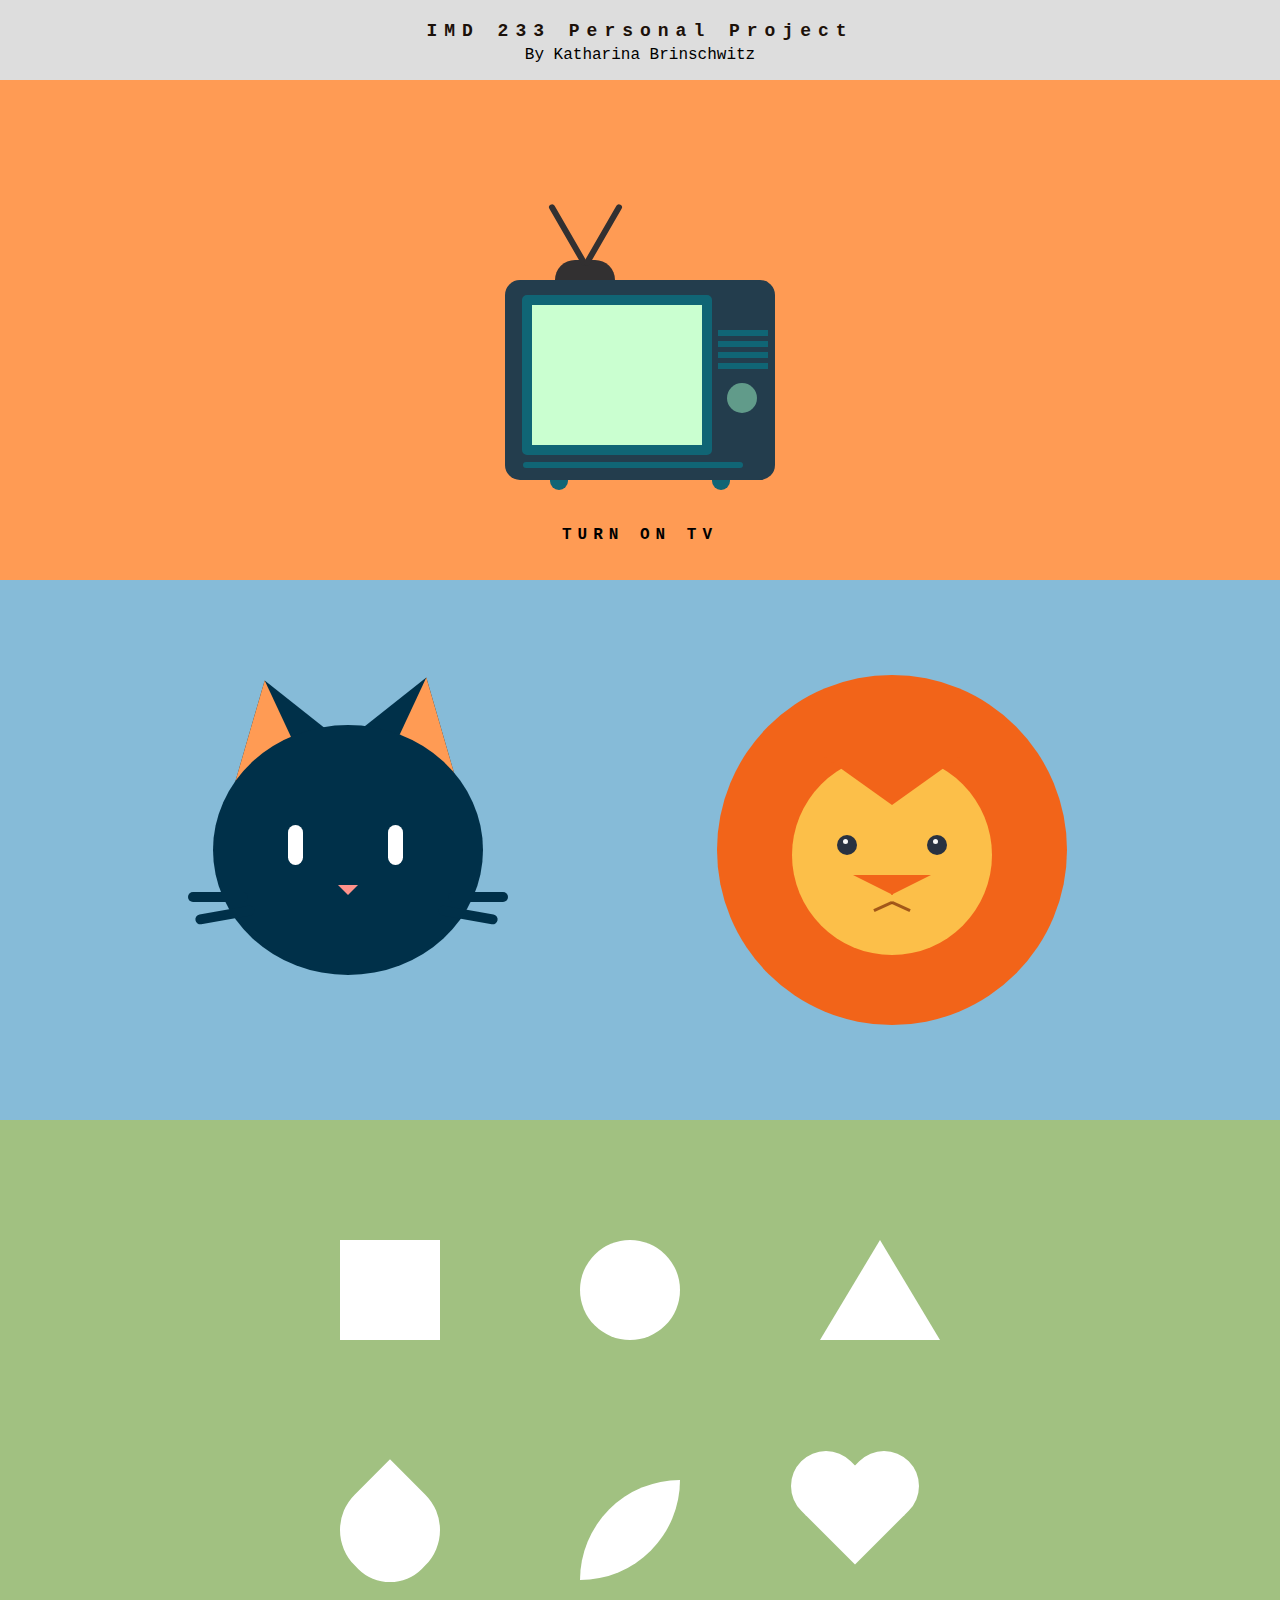
<file: index.html>
<!DOCTYPE html>
<html>
<head>
    <title>Personal Proejct</title>
    <link rel="stylesheet" href="index.css">
    <link rel="stylesheet" href="cat.css">
    <link rel="stylesheet" href="lion.css">
    <link rel="stylesheet" href="flex.css">
    <!--<link rel="stylesheet" href="shapes.css">-->

    <style>
    h1, h2 {
      font-family: "Courier New", Courier, monospace;
      letter-spacing: 7px;
      font-size: large;
      color: #1C110A;
    }
    </style>
<!-- SITE SECTION BREAKDOWN
This site is split into three sections, displayed in reverse-chronological order. For this project, I started by coding some very basic shapes (section III @ the bottom), then I drew the cat and lion (section II), and finally, I coded the interactive TV (section I). 

I originally coded all sections in separate HTML files and then compiled them here for the final website. It took a lot of work to get them aligned properly on one page (there's still a couple flaws I couldn't work out with the responsive elements when you resize the window) but for the most part, I'm pretty happy with how this turned out. 
 
My main goal was to show my progress over time, starting with how I learnt to code basic shapes before moving on to drawing, then to implementing CSS animation. I decided to use pure CSS for this project because I wanted to understand it better, although I realize using JS would be preferable for the interactive TV.-->

</head>
<body>
    <div class="intro">
        <h1>IMD 233 Personal Project</h1>
        <p>By Katharina Brinschwitz</p>
    </div>
<!--Section One: TV Start-->
<div class="tv-container">
    <div id="container">
        <div class="tv">
            <input type="checkbox">
            <div class="speaker">
                <div></div>
                <div></div>
                <div></div>
                <div></div>
            </div>
            <div class="slot"></div>
            <div class="antenna">
                <div class="a"></div>
                <div class="a"></div>
            </div>
            <div class="stand1"></div>
            <div class="stand2"></div>
        </div>
    </div>
    <div class="click">
        <p><b>TURN ON TV</b></p>
    </div>
</div>
<!--Section One End-->

<!--Second Section: Animal Drawings-->
<div class="PLZWORK">
<div class="animalcontainer">
    <div class="container">
            <!-- Cat start-->
        <div class="cat">
            <div class="ear-l">
                <div class="inner1">
                </div>
            </div>
            <div class="ear-r">
                <div class="inner2">
                </div>
            </div>
            <div class="eye-l"></div>
            <div class="eye-r"></div>
            <div class="nose"></div>
            <div class="whisker1"></div>
            <div class="whisker2"></div>
            <div class="whisker3"></div>
            <div class="whisker4"></div>
        </div><!--Cat end-->
    </div>
    <div class="container">        
        <div class="mane">
        <div class="face">
            <div class="widowspeak"></div>
        </div>
        <div class="nose-l"></div>
        <div class="nose-r"></div>
        <div class="lioneye-l">
            <div class="lioninner1"></div>
        </div>
        <div class="lioneye-r">
            <div class="lioninner2"></div>
        </div>
        <div class="mouth1"></div>
        <div class="mouth2"></div>
    </div>
</div>
</div>
<!--Section Two End-->

<!--Section Three: Initial Shapes-->
<div class="shapecontainer">
    <div class="grid-container">
        <div class="grid-item">
            <div class="square"></div>
        </div>
        <div class="grid-item">
            <div class="circle"></div>
        </div>
        <div class="grid-item">
            <div class="triangle"></div>
        </div>  
        <div class="grid-item">
            <div class="drop"></div>
        </div>
        <div class="grid-item">
            <div class="leaf"></div>
        </div>
        <div class="grid-item">
            <div class="heart"></div>
        </div>  
</div>
<!--Section Three End-->
</body>
</html>
</file>
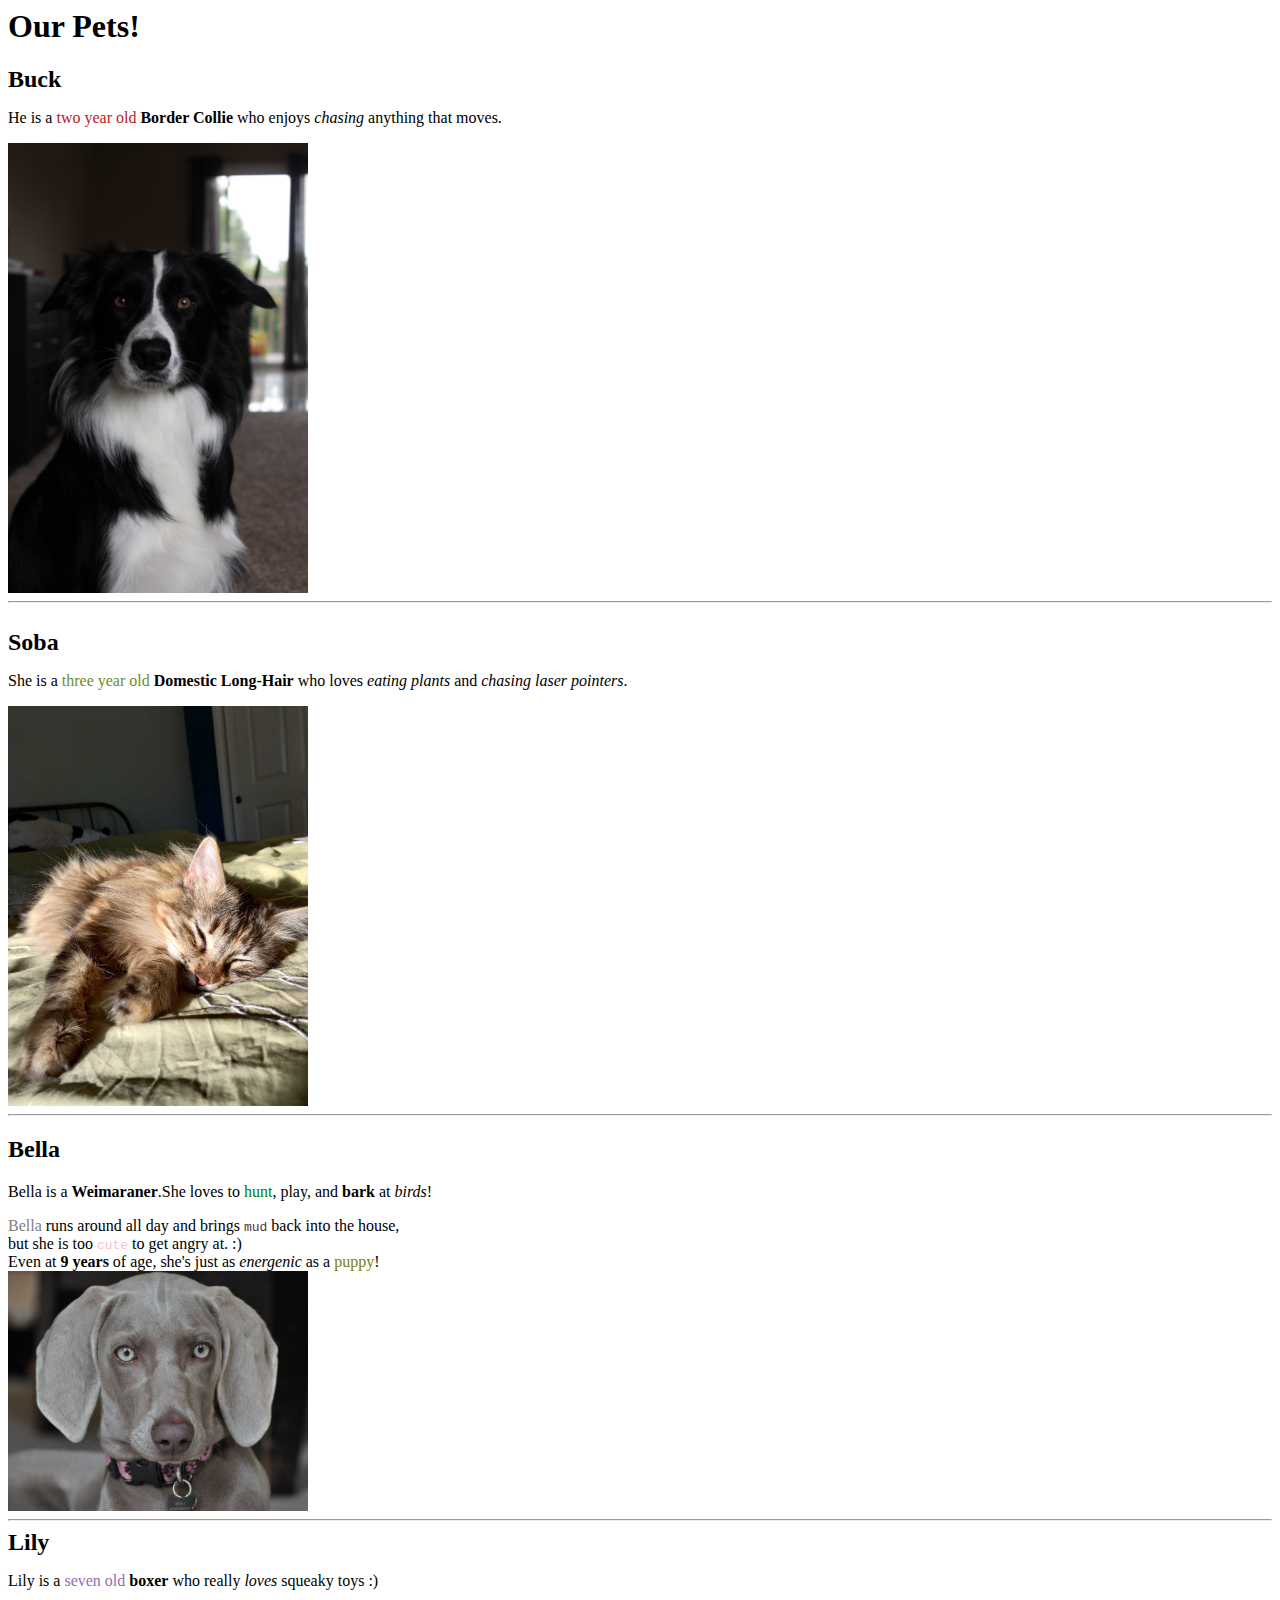
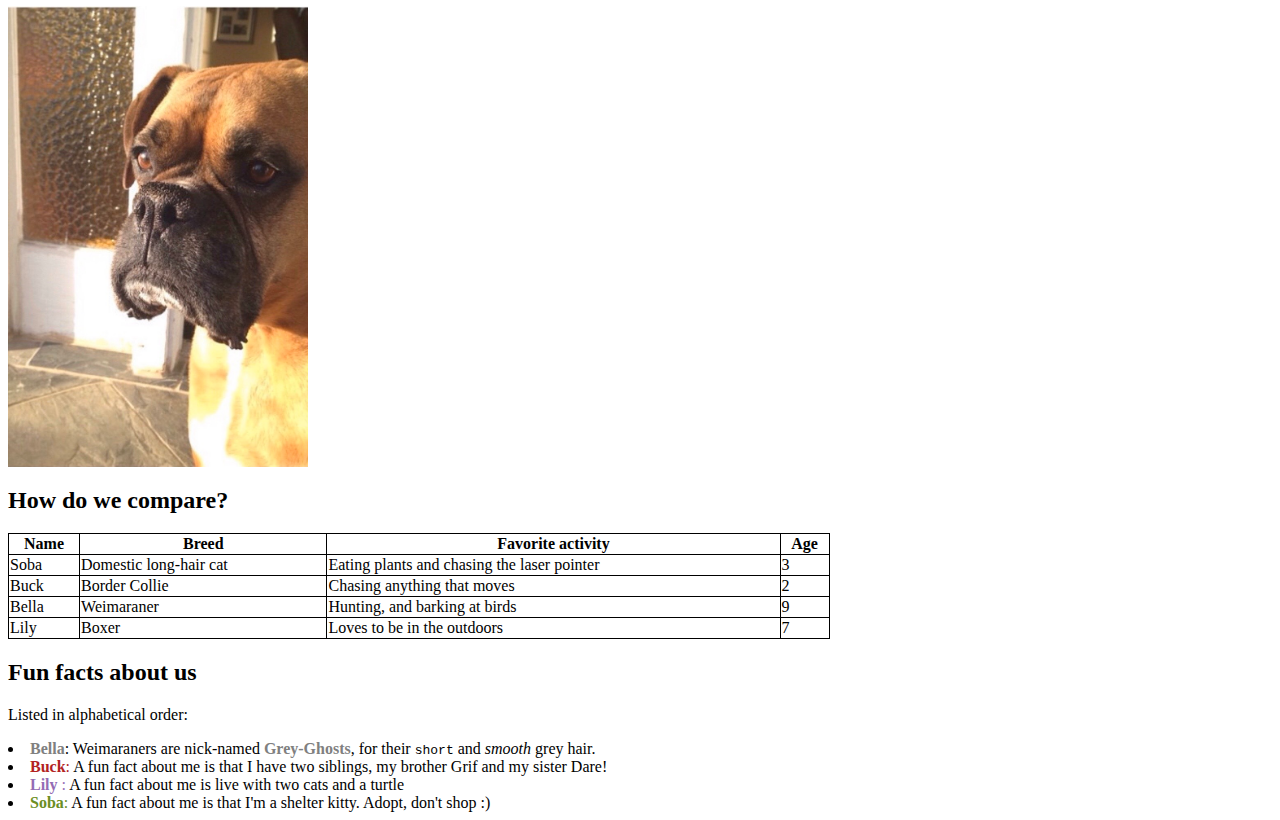
<file: project1/index.html>
<html>
<head>
  <style>
    table, th, td {
  border: 1px solid black;
  border-collapse: collapse;
}
  </style>
<title>Welcome</title>
</head>
<body>
<!-- Taylor's part starts here-->
  <h1>Our Pets!</h1>
    <div style="font-size:150%;"><strong>Buck</strong></div>
    <p>He is a <span style="color:FireBrick">two year old</span> <strong>Border Collie</strong> who enjoys <em>chasing</em> anything that moves.</p>

    <img src="media_2/bigbuck.jpg" alt="Buck" width="300">
  <!-- Kat changed all media files to lowercase. They show up in preview but not on the actual github site.-->
    <hr>
    <div></div> <!-- to add space between the photo and the next pet-->

<!-- Kat's part starts here--><br>
<div style="font-size:150%;"><strong>Soba</strong></div>
<p>She is a <span style="color:olivedrab">three year old</span> <strong>Domestic Long-Hair</strong> who loves <em>eating plants</em> and <em>chasing laser pointers</em>.</p>
<img src="media_2/soba_2.jpg" alt="Soba" width="300"><br>
<!-- Using br instead of the div tag for a space between parts. Kat's part ends here.-->
<hr>

<!-- Gabe's part starts here-->
  <!-- My code is inspired by Katharina's and
    Taylor's code as well as w3schools to implement 
    style details.-->
    <h2>Bella</h2>
    
    <!-- I introduced my dog, what breed she is, and some of her favorite activites-->
    <p>Bella is a <strong>Weimaraner</strong>.She loves to <span style="color:green">hunt</span>, play, and <strong>bark</strong> at <em>birds</em>!</p> 

    <!--Talked a bit more about my dog, too cute-->
    <div>
      <span style="color:grey">Bella</span> runs around all day and brings <kbd><span style="color:rgb(84, 54, 54)">mud</span></kbd> back into the house, <br> but she is too <kbd><span style="color:pink">cute</span></kbd> to get angry at. :)
    </div>
    <div>
      Even at <strong>9 years</strong> of age, she's just as <em>energenic</em> as a <span style="color:rgb(126, 128, 0)">puppy</span>!
    </div>
        
    <!-- Added a photo of her-->
        <img src="media_2/bella.jpg" alt="Bella" width="300">
        <hr>

        <!-- to make a larger gap between the photo and the table--> 
        <div></div> 
<!-- Gabe's part ends here-->

  <!-- Weyni's part starts here-->
  <div style="font-size:150%;"><strong>Lily</strong></div>
  <p>Lily is a <span style="color:rgb(148, 108, 180)">seven old</span> <strong>boxer</strong> who really <em>loves</em> squeaky toys :) </p>
  <img src= "media_2/lily.jpg" atl="Lily" width= "300">
   <!-- Added a photo of her-->
<!-- Weyni's part ends here-->

<!-- group collaboration; Kat change
  d title name and structure; each student added thier respective pet info-->
<h2>How do we compare?</h2>
<table style="width:65%">
    <tr>
      <th>Name</th>
      <th>Breed</th>
      <th>Favorite activity</th> 
      <th>Age</th>
    </tr>
    <tr>
      <td>Soba</td>
      <td>Domestic long-hair cat</td>
      <td>Eating plants and chasing the laser pointer</td>
      <td>3</td>
    </tr>
    <tr>
      <td>Buck</td>
      <td>Border Collie</td>
      <td>Chasing anything that moves</td>
      <td>2</td>
    </tr>
    <tr>
      <td>Bella</td>
      <td>Weimaraner</td>
      <td>Hunting, and barking at birds</td>
      <td>9</td>
    </tr>
    <tr>
      <td>Lily</td>
      <td>Boxer</td>
      <td>Loves to be in the outdoors</td> 
      <td>7</td>
    </tr>
 <!-- Took out xtra tr tag-->
  </table>
    
  <div></div> <!-- to make a larger gap between the table and the list-->

<!-- Another group collab. Kat created the list structure; each student added their pet's info-->

  <h2>Fun facts about us</h2>
  <p>Listed in alphabetical order:</p>
  <ul style="list-style:circle;"></ul>
  <li><strong><span style="color:grey">Bella</span></strong>: Weimaraners are nick-named <span style="color:grey;font-weight:bold">Grey-Ghosts</span>, for their <kbd>short</kbd> and <em>smooth</em> grey hair.</li> <!-- Love fun facts!-->
  <li><span style="color:FireBrick"><strong>Buck</strong>:</span> A fun fact about me is that I have two siblings, my brother Grif and my sister Dare!</li>
  <li><span style="color:rgb(148, 108, 180)"><strong> Lily </strong>:</span> A fun fact about me is live with two cats and a turtle</li>
  <li><span style="color:olivedrab"><strong>Soba</strong>:</span> A fun fact about me is that I'm a shelter kitty. Adopt, don't shop :)</li>
  <!-- Added end ul tag-->
  </ul>
</body>
</html>
</file>
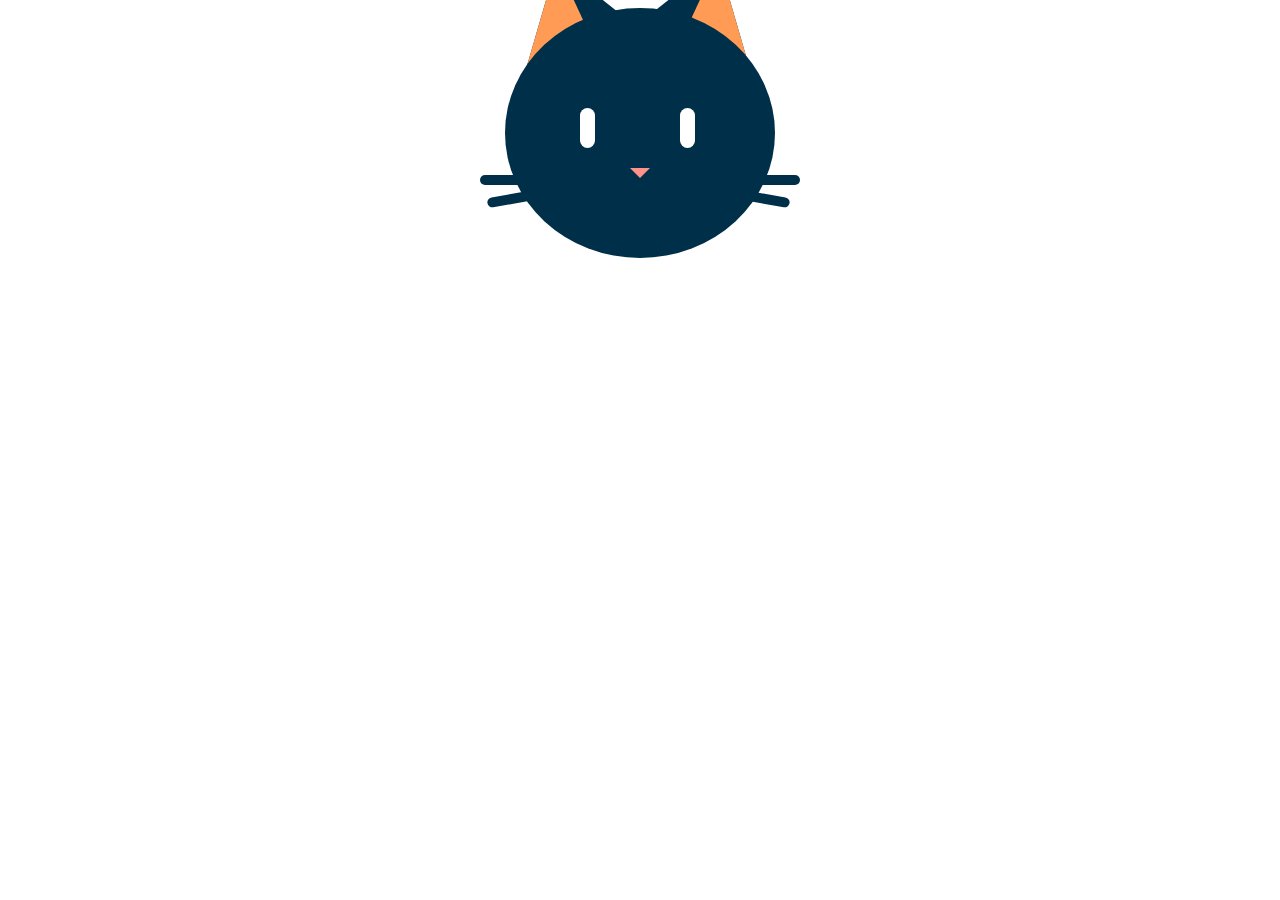
<file: cat.html>
<!DOCTYPE html>
<html>
<head>
    <Title>Cat</Title>
    <link rel="stylesheet" href="cat.css">
</head>
    <body>
<!-- Cat start-->
        <div class="cat">
                <div class="ear-l">
                    <div class="inner1">
                    </div>
                </div>
                <div class="ear-r">
                    <div class="inner2">
                    </div>
                </div>
                <div class="eye-l"></div>
                <div class="eye-r"></div>
            <div class="nose"></div>
            <div class="whisker1"></div>
            <div class="whisker2"></div>
            <div class="whisker3"></div>
            <div class="whisker4"></div>
        </div>
<!--Cat end-->
    </body>
</html>
</file>
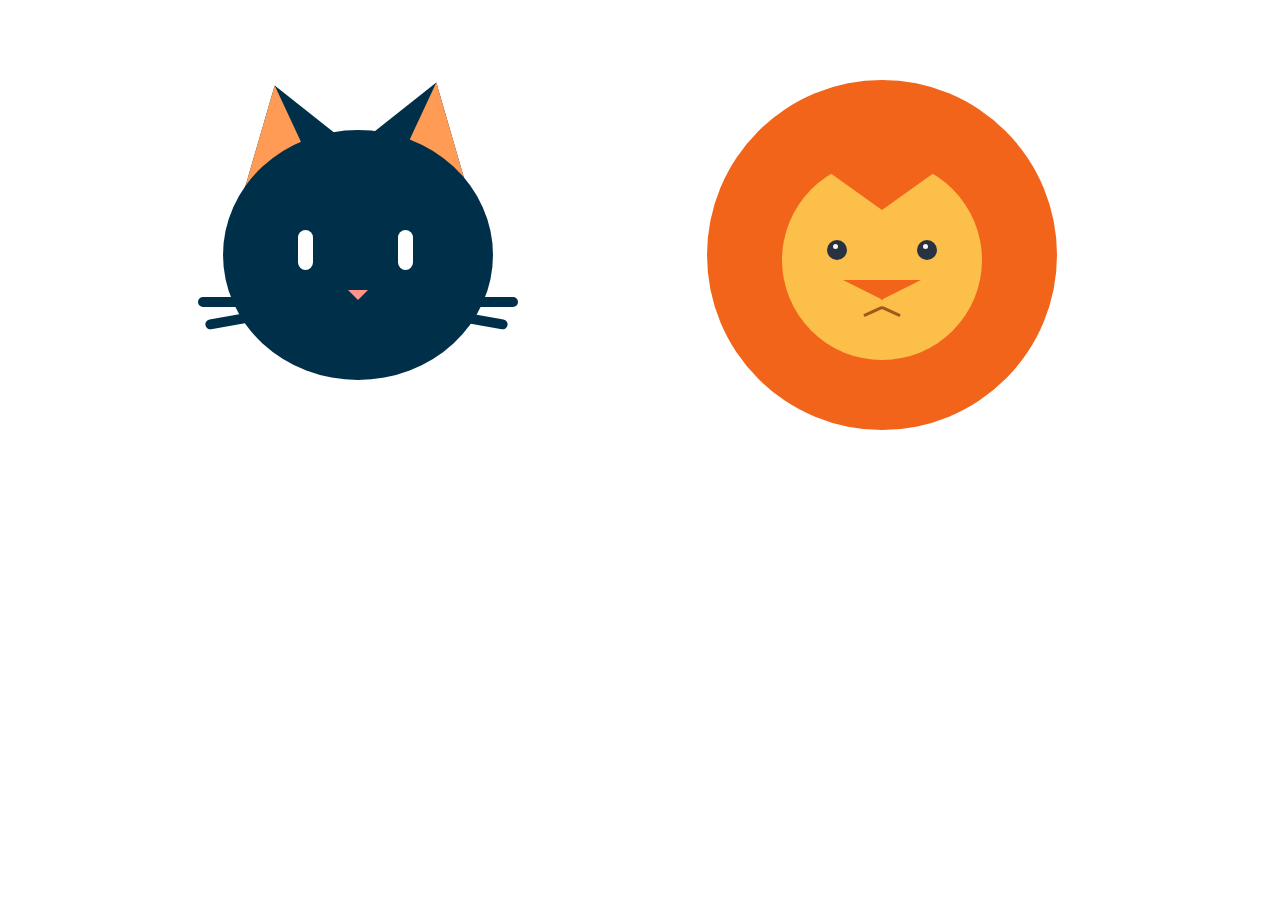
<file: flex.html>
<!DOCTYPE html>
<html>
<head>
    <Title>Test</Title>
    <link rel="stylesheet" href="flex.css">
    <link rel="stylesheet" href="cat.css">
    <link rel="stylesheet" href="lion.css">
</head>
<body>
    <div class="container" style="justify-content: space-evenly; flex-direction: row">
        <div class="container">
                <!-- Cat start-->
            <div class="cat">
                <div class="ear-l">
                    <div class="inner1">
                    </div>
                </div>
                <div class="ear-r">
                    <div class="inner2">
                    </div>
                </div>
                <div class="eye-l"></div>
                <div class="eye-r"></div>
                <div class="nose"></div>
                <div class="whisker1"></div>
                <div class="whisker2"></div>
                <div class="whisker3"></div>
                <div class="whisker4"></div>
            </div><!--Cat end-->
        </div>
        <div class="container">        
            <div class="mane">
            <div class="face">
                <div class="widowspeak"></div>
            </div>
            <div class="nose-l"></div>
            <div class="nose-r"></div>
            <div class="lioneye-l">
                <div class="lioninner1"></div>
            </div>
            <div class="lioneye-r">
                <div class="lioninner2"></div>
            </div>
        <div class="mouth1"></div>
        <div class="mouth2"></div>
        </div>
    </div>
    </div>
</body>
</html>
</file>
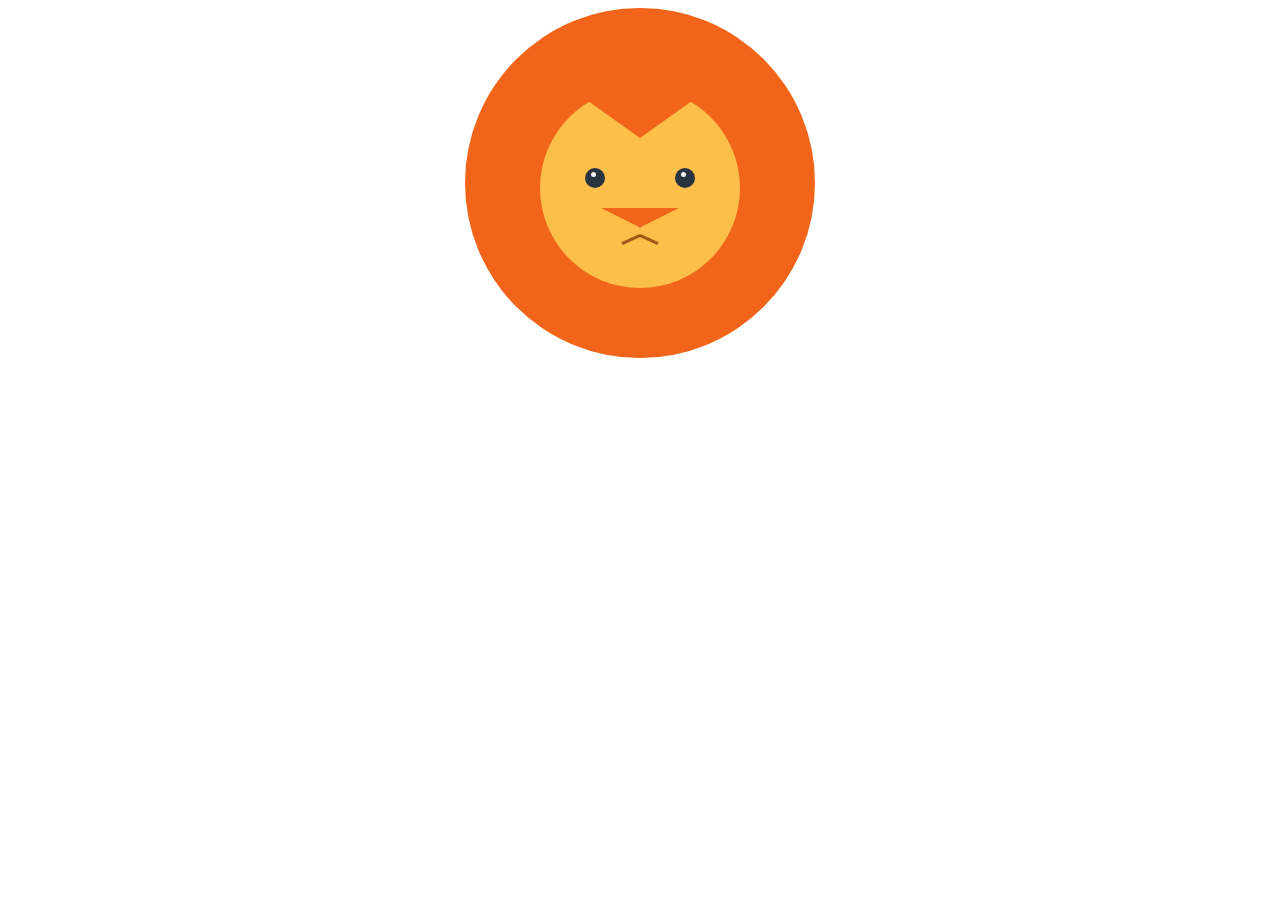
<file: lion.html>
<!DOCTYPE html>
<html>
<head>
    <Title>Lion</Title>
    <link rel="stylesheet" href="lion.css">
</head>
    <body>
        <div class="mane">
            <div class="face">
                <div class="widowspeak"></div>
            </div>
            <div class="nose-l"></div>
            <div class="nose-r"></div>
            <div class="lioneye-l">
                <div class="lioninner1"></div>
            </div>
            <div class="lioneye-r">
                <div class="lioninner2"></div>
            </div>
        <div class="mouth1"></div>
        <div class="mouth2"></div>
        </div>
    </body>
</html>
</file>
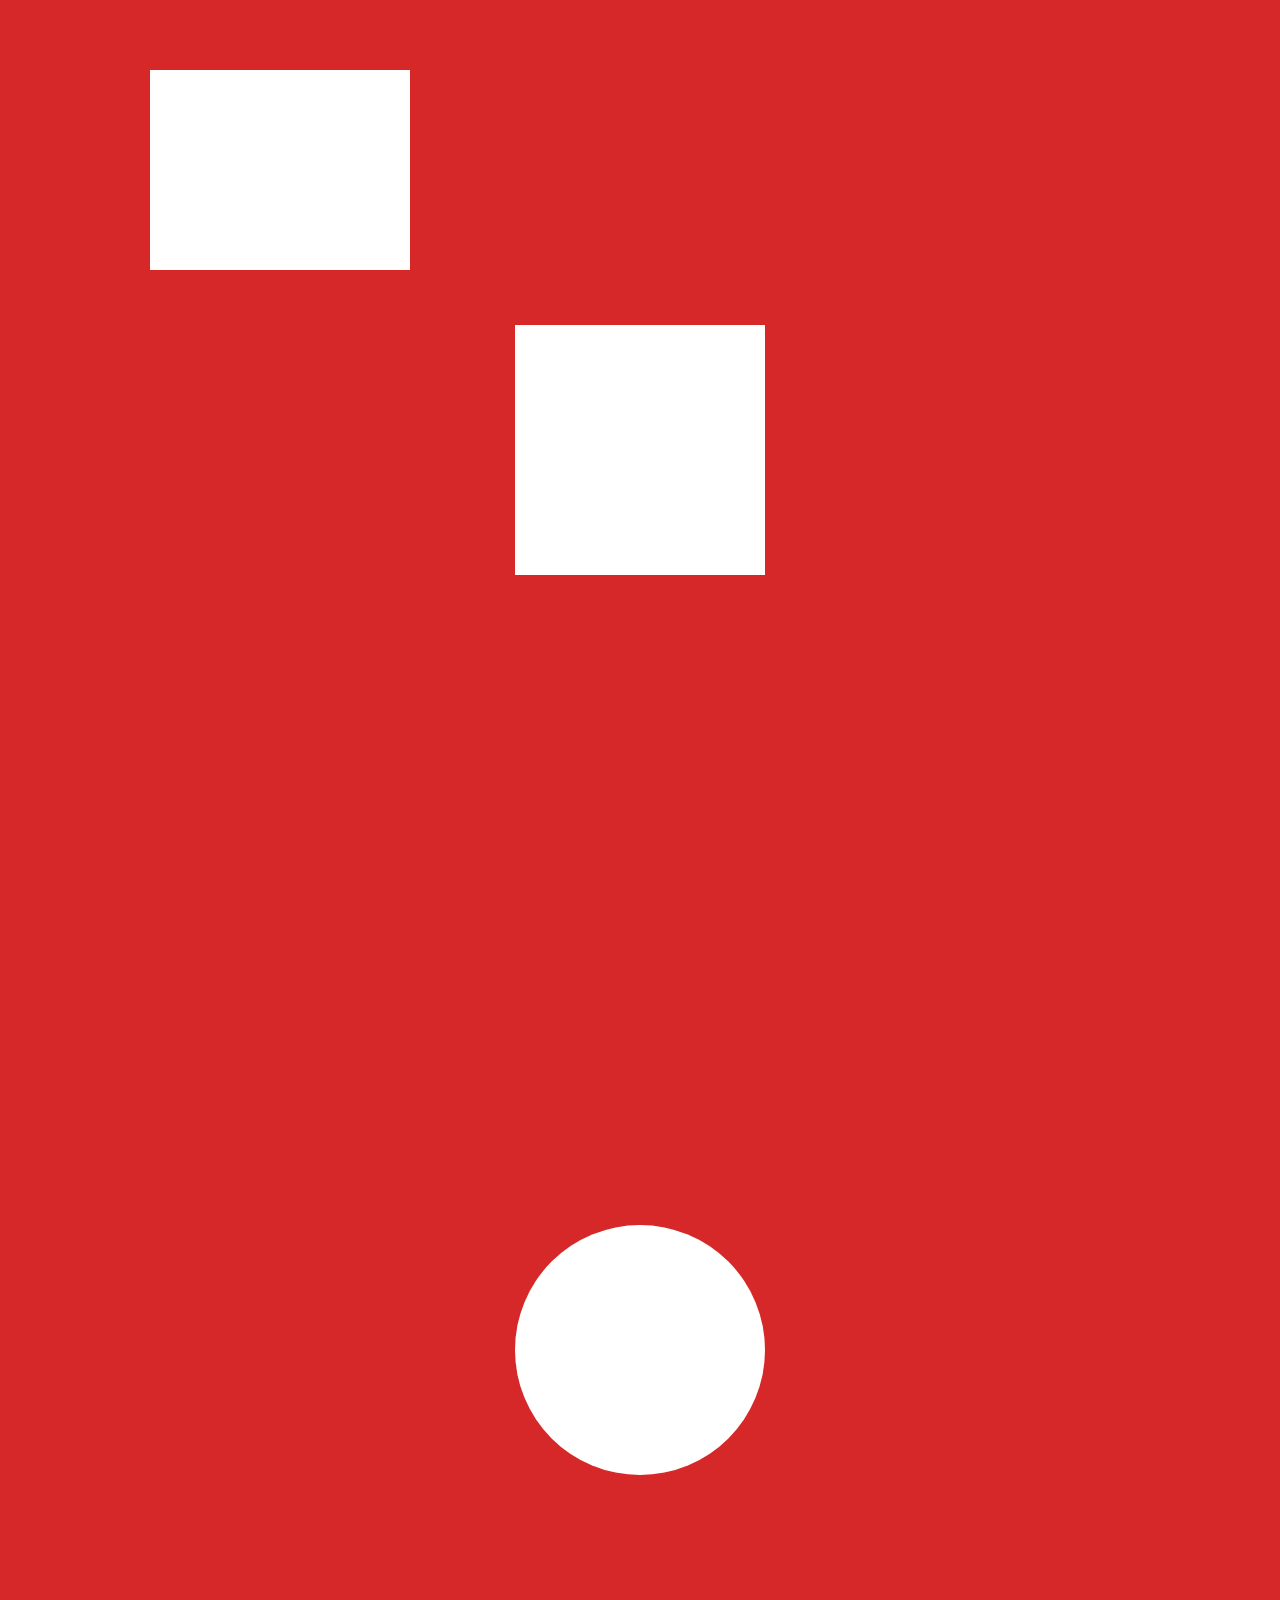
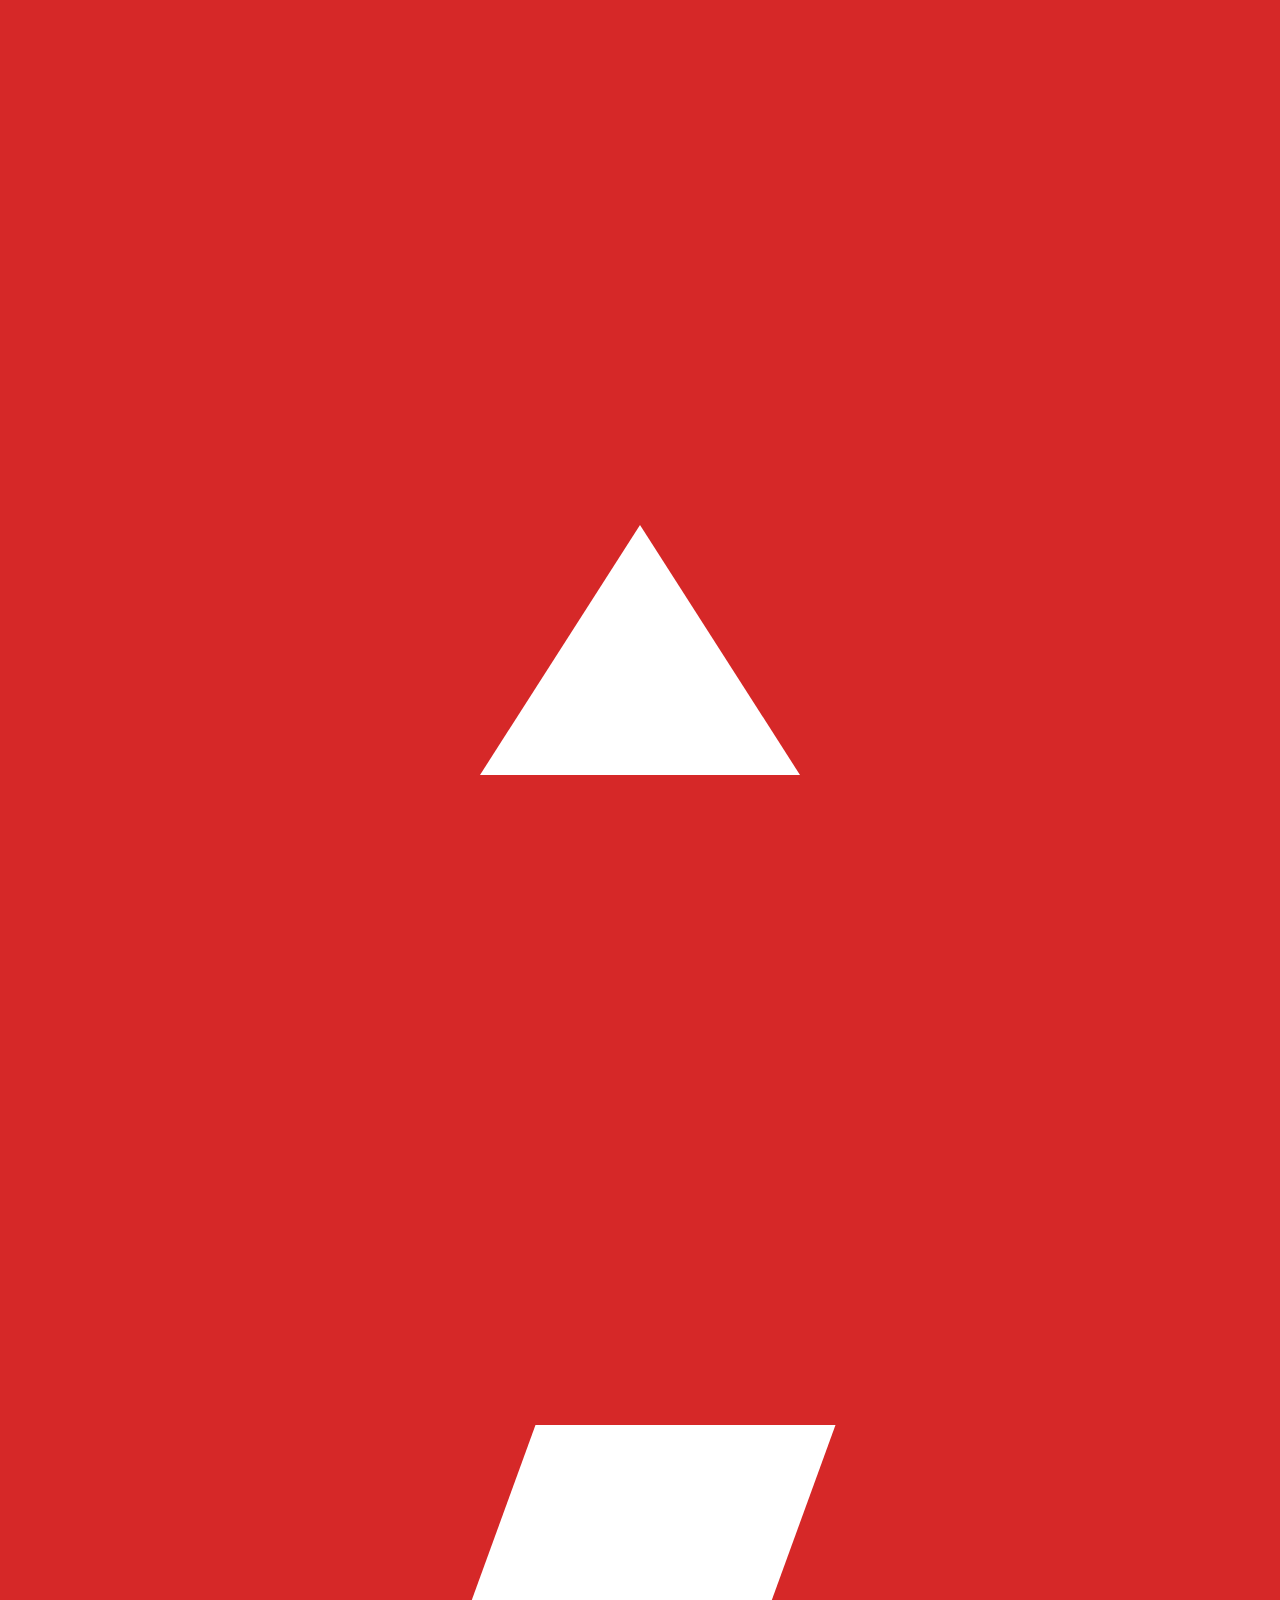
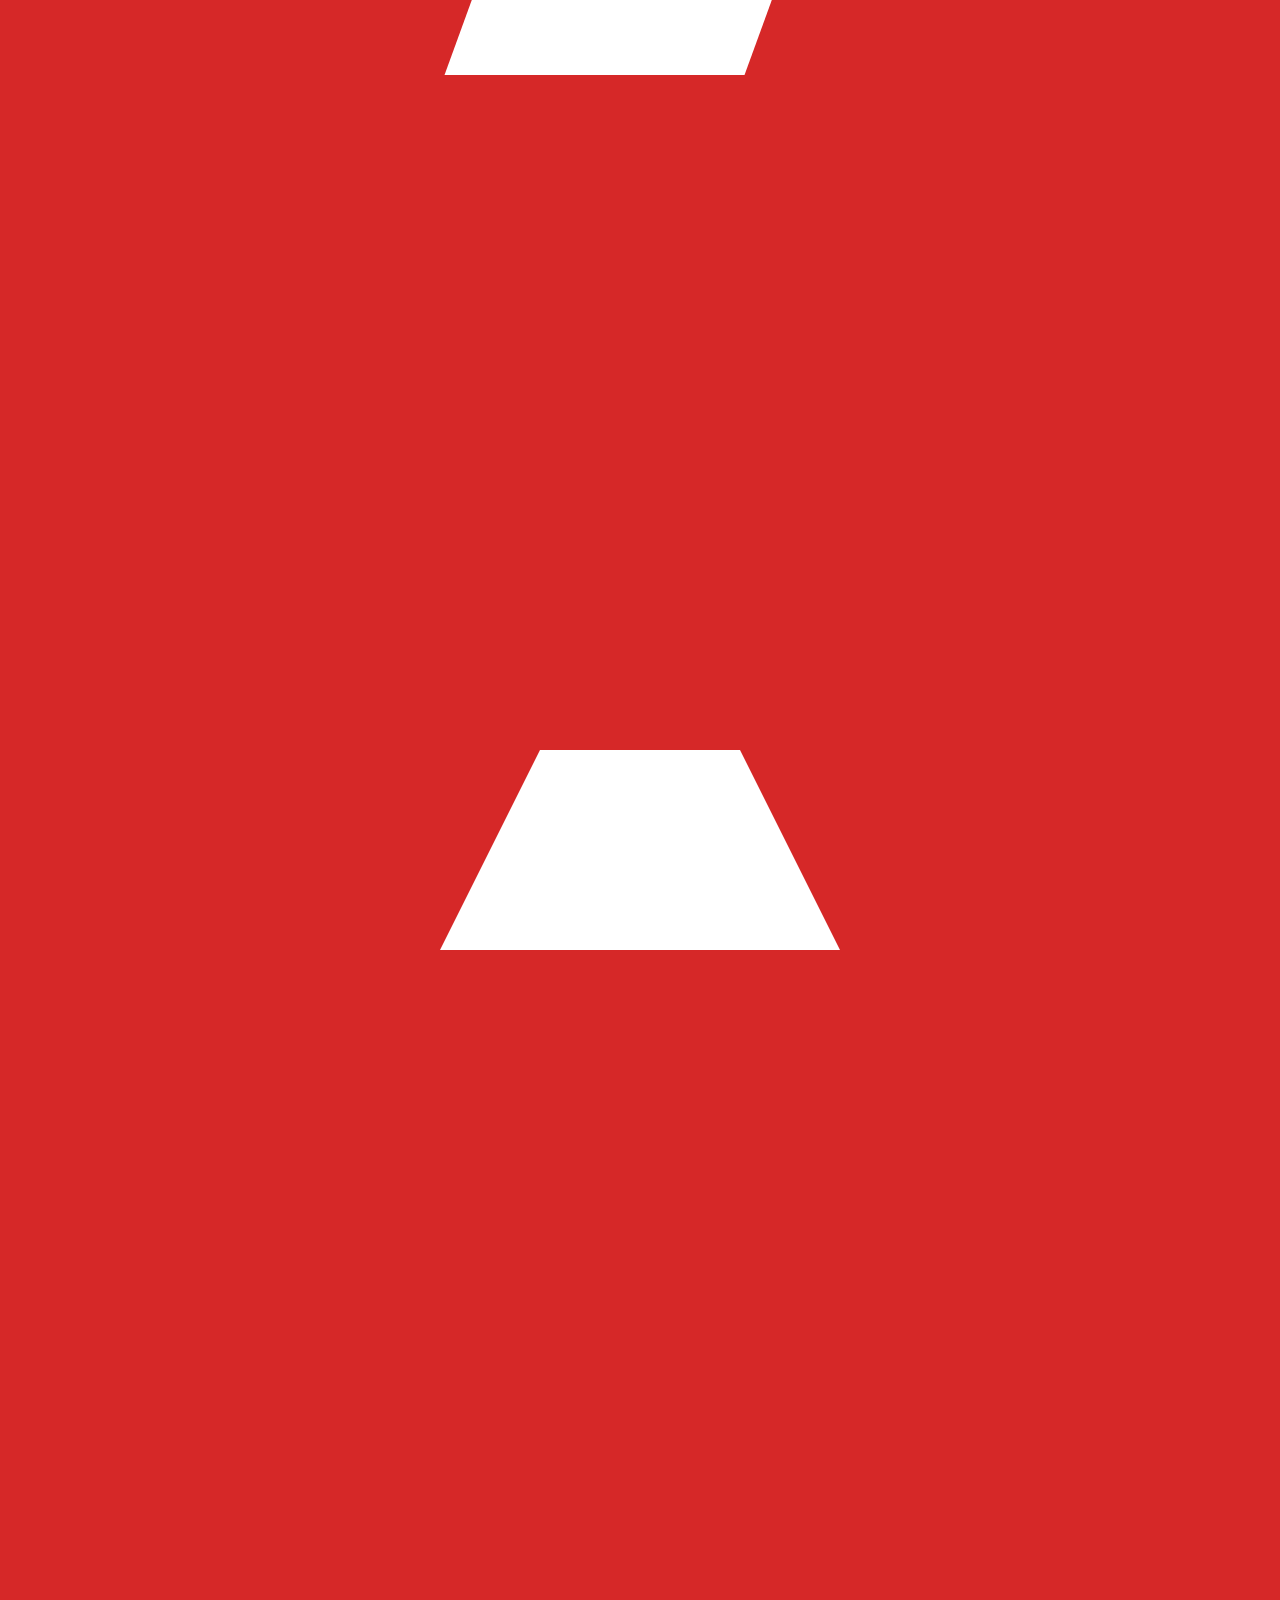
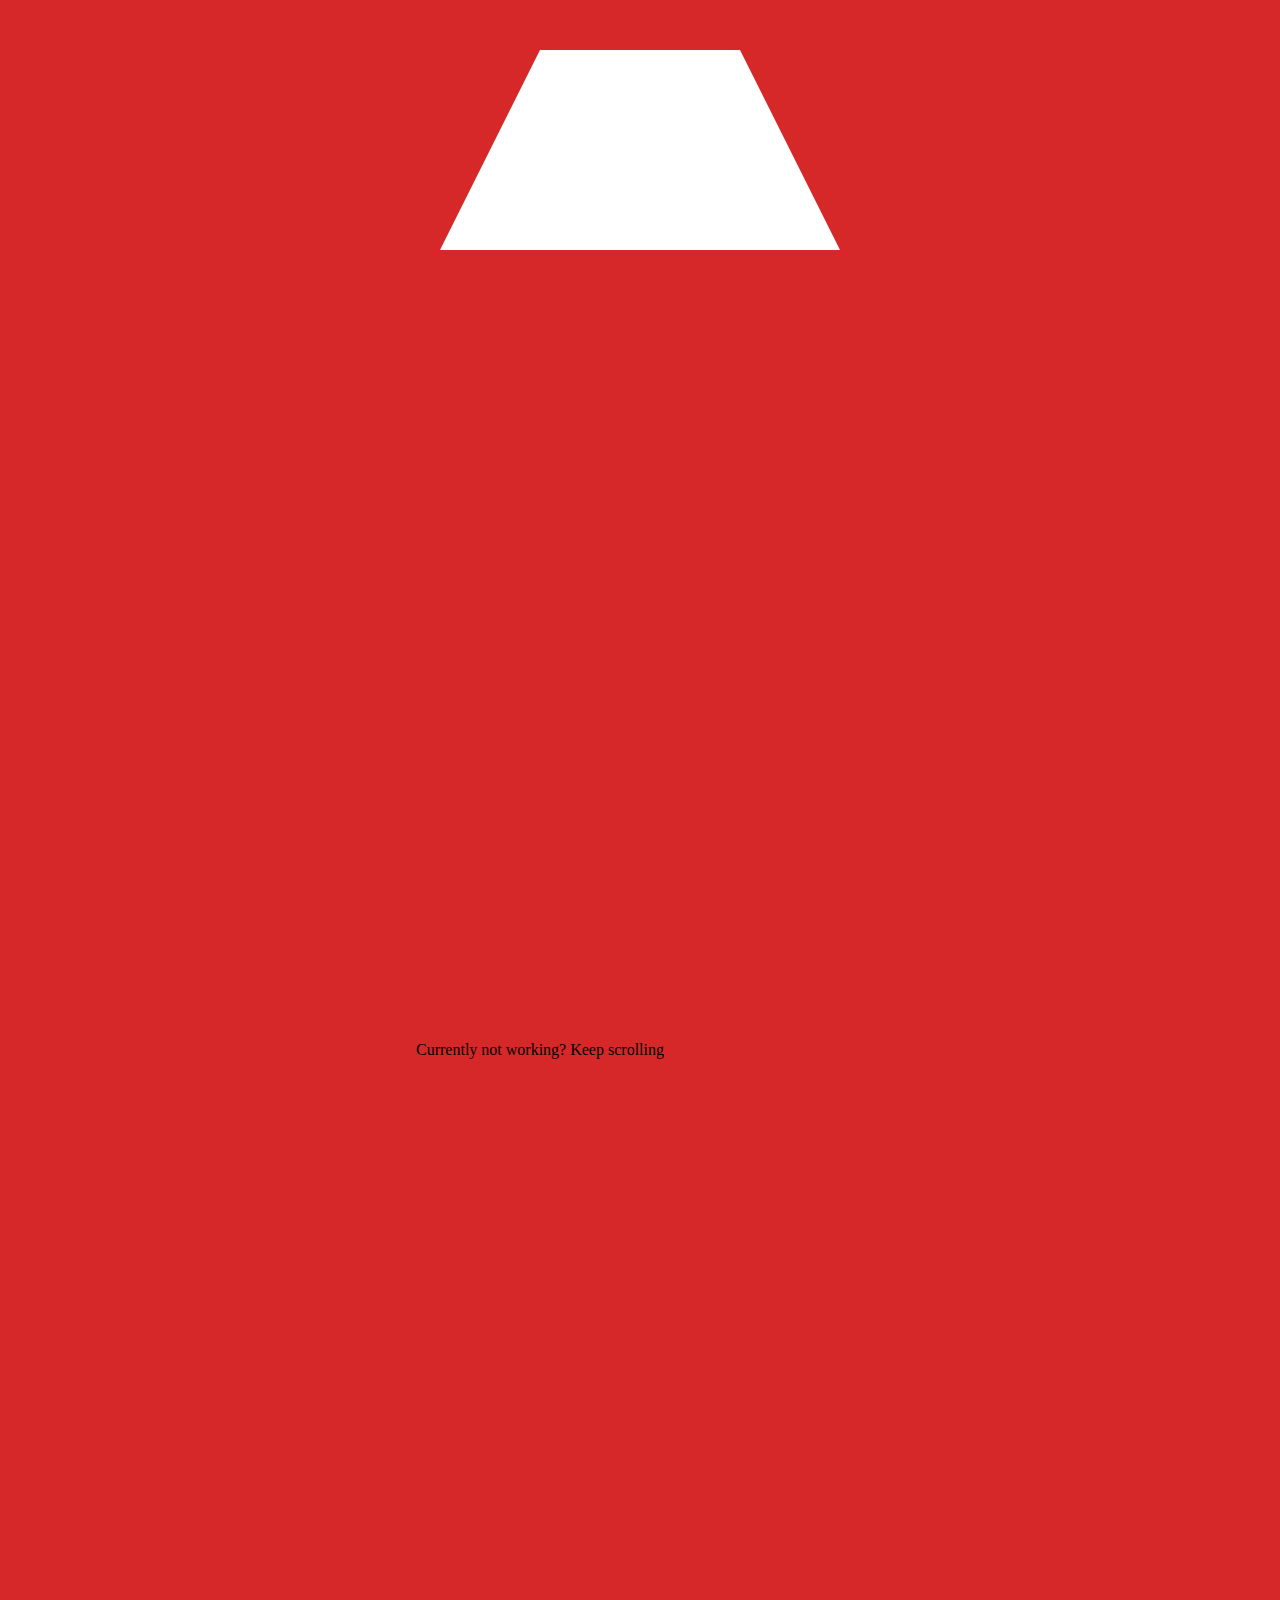
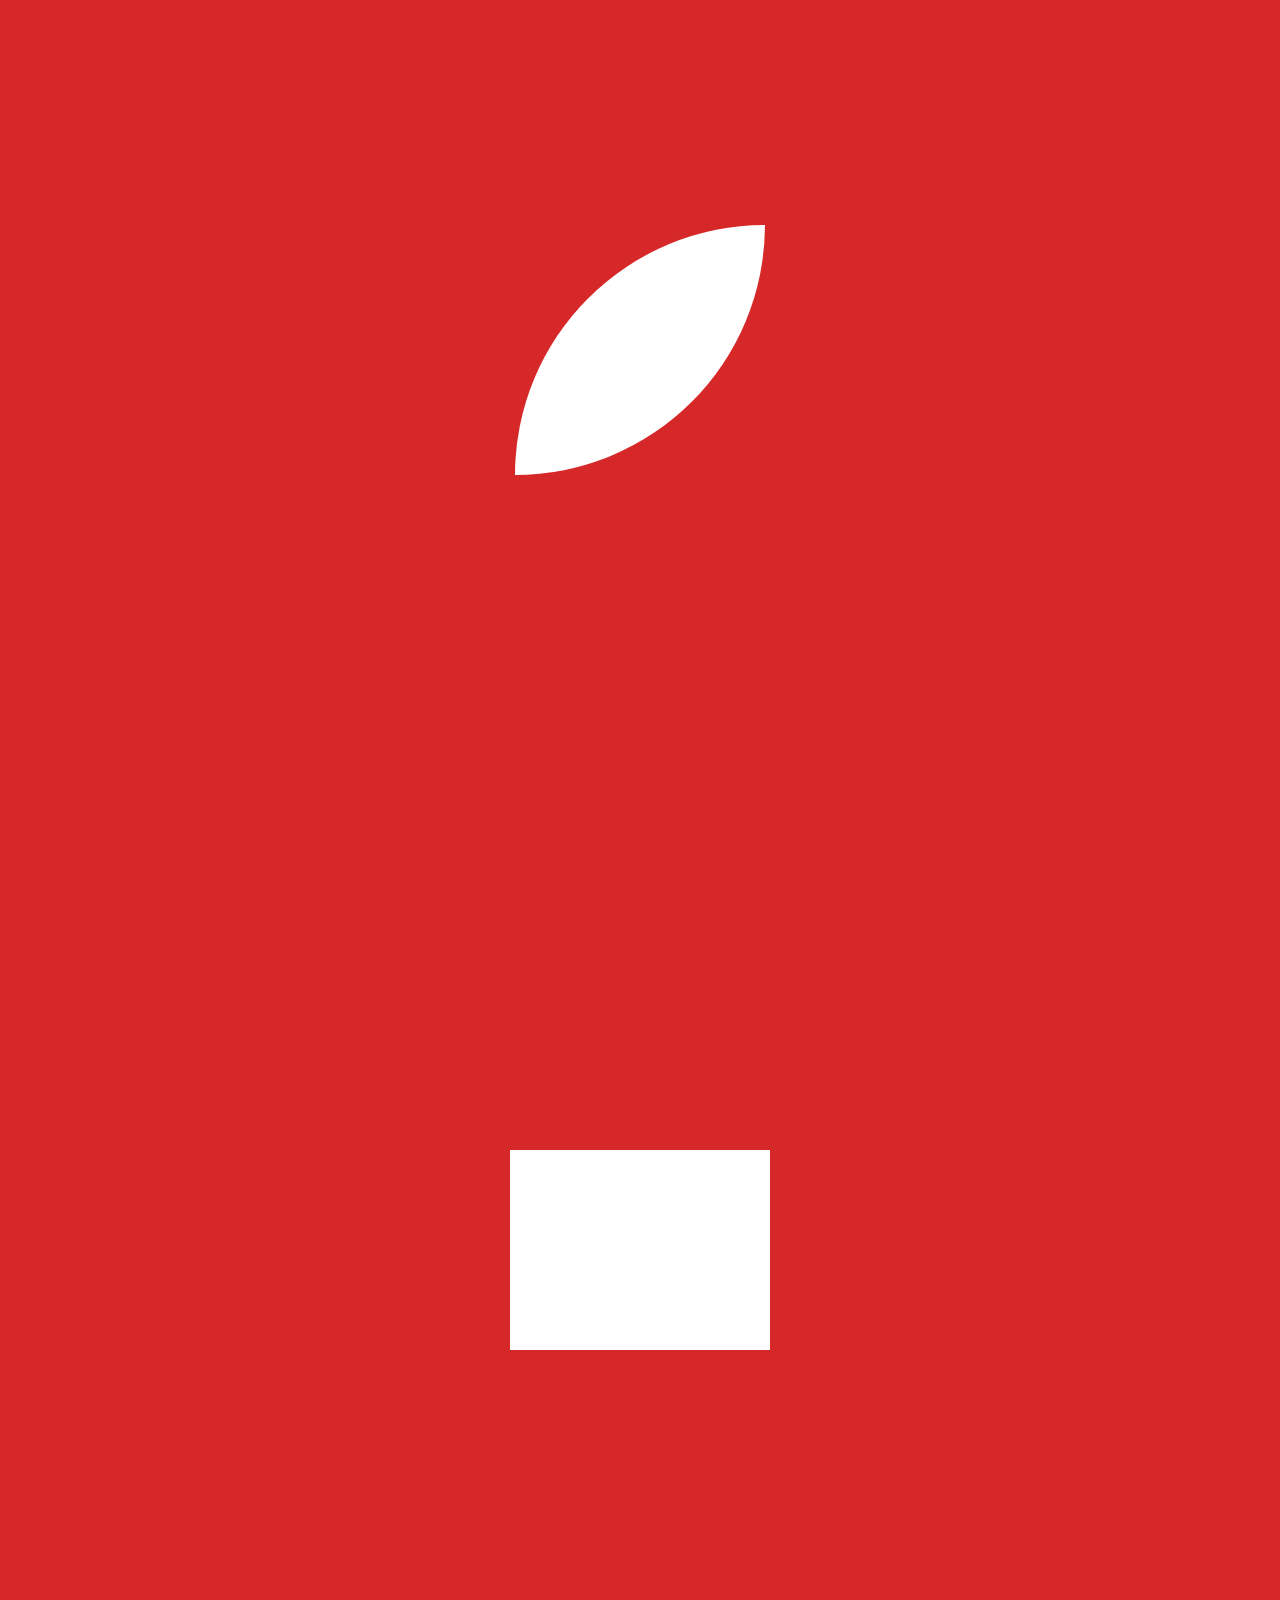
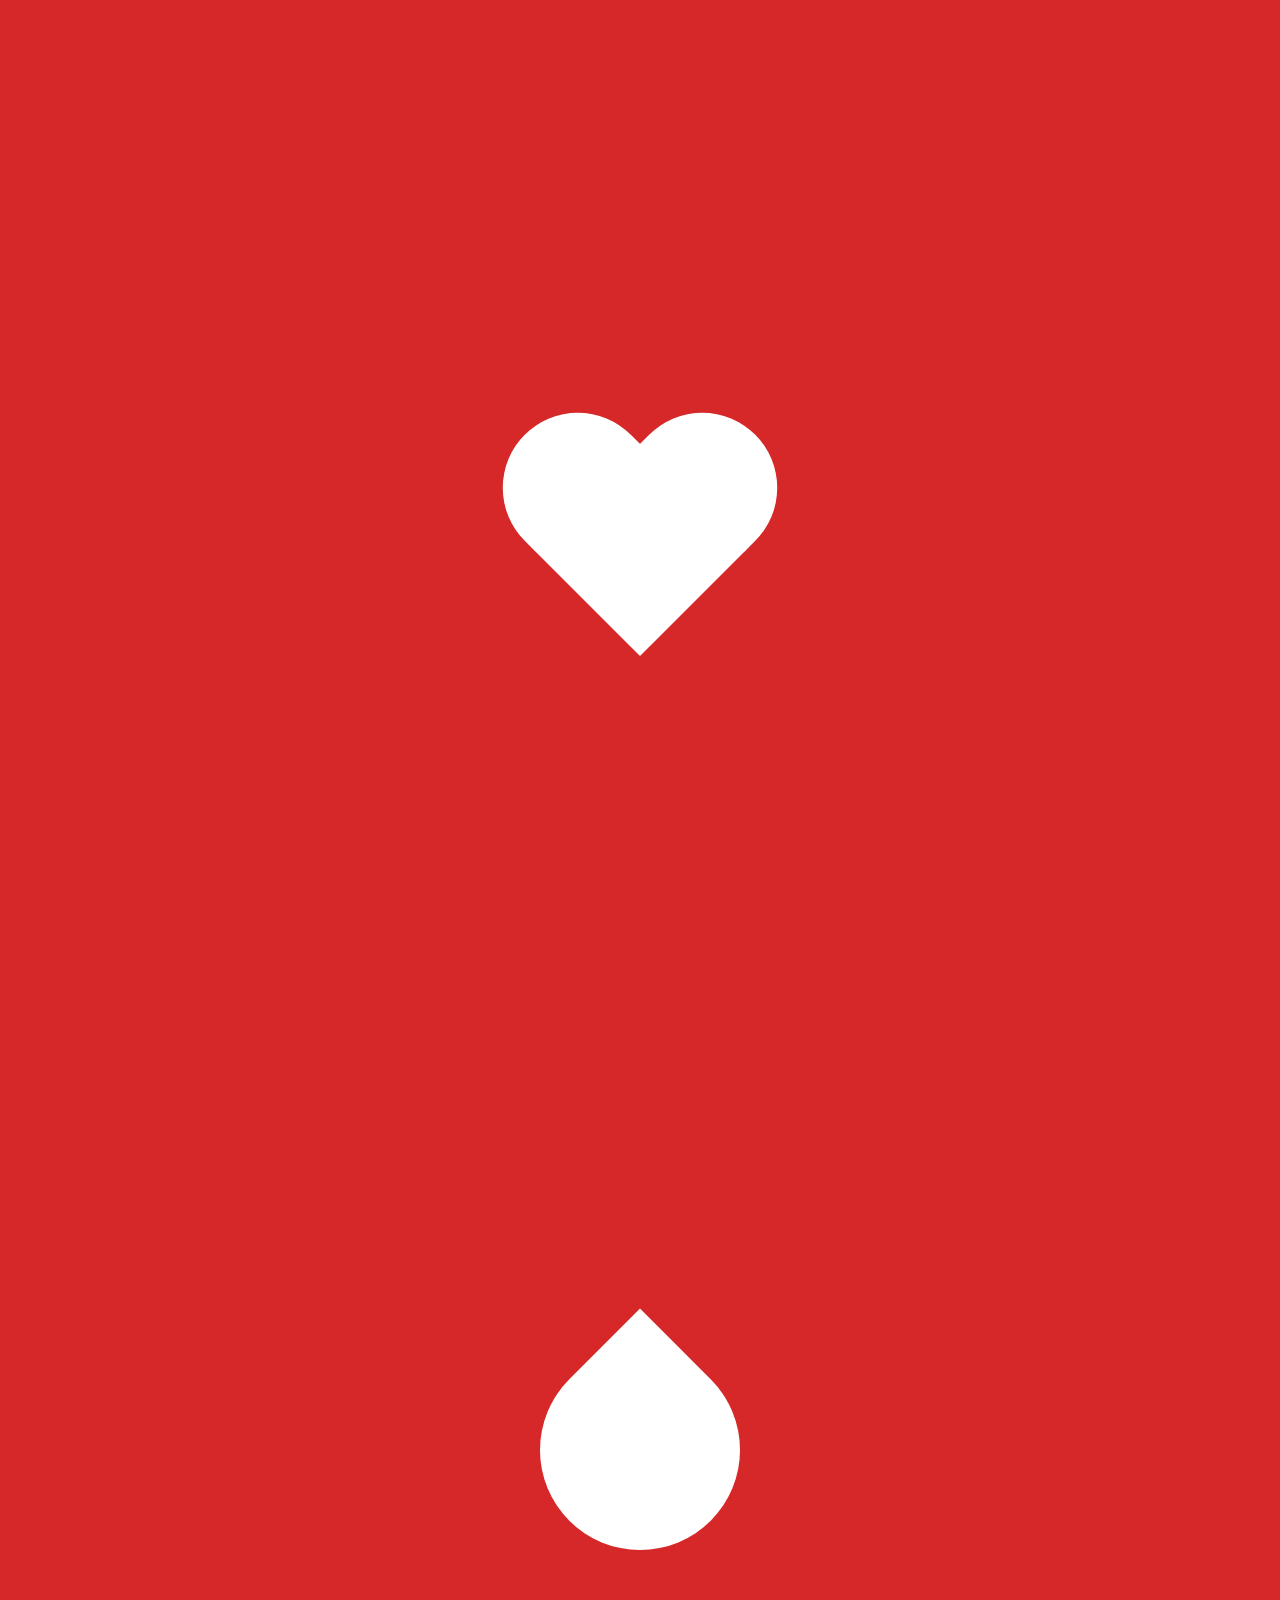
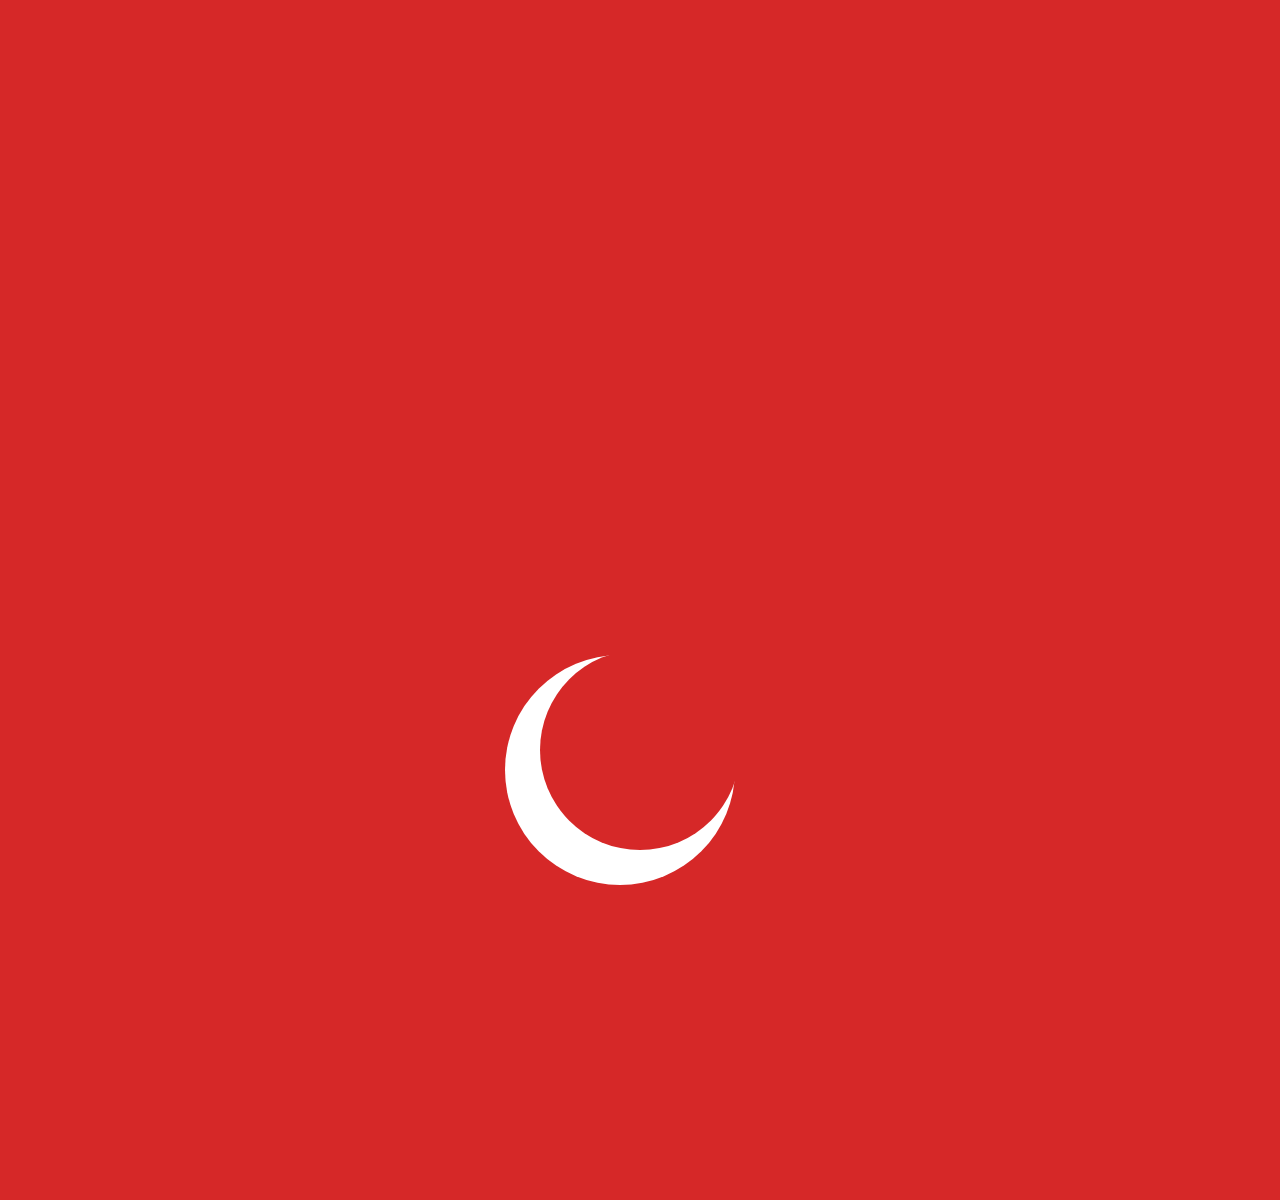
<file: shapes.html>
<!DOCTYPE html>
<html>
<head>
    <title>Shapes</title>
    <link rel="stylesheet" href="shapes.css">
</head>
<body>
    <div class="container">
        <div class="square"></div>
        </div>
    <div class="container">
         <div class="circle"></div>
        </div>
    <div class="container">    
        <div class="triangle"></div>
        </div>
    <div class="container">
        <div class="parallelogram"></div>
        </div>
    <div class="container">
        <div class="trapezium"></div>
        </div>
    <div class="container">
        <div class="trapezium"></div>
        </div>
    <!--Can't get this to work rn-->
    <div class="container">
        <p>Currently not working? Keep scrolling</p>
        <div class="right-triangle"></div>
        </div>
    <!--end of issue-->
    <div class="container">
        <div class="leaf"></div>
        </div>
     <div class="container">
       <div class="star1"></div>
        </div>    
    <div class="container">
       <div class="heart"></div>
        </div>
   <div class="container">
       <div class="drop"></div>
        </div>
   <div class="container">
       <div class="moon"></div>
        </div>        
</body>
</html>
</file>
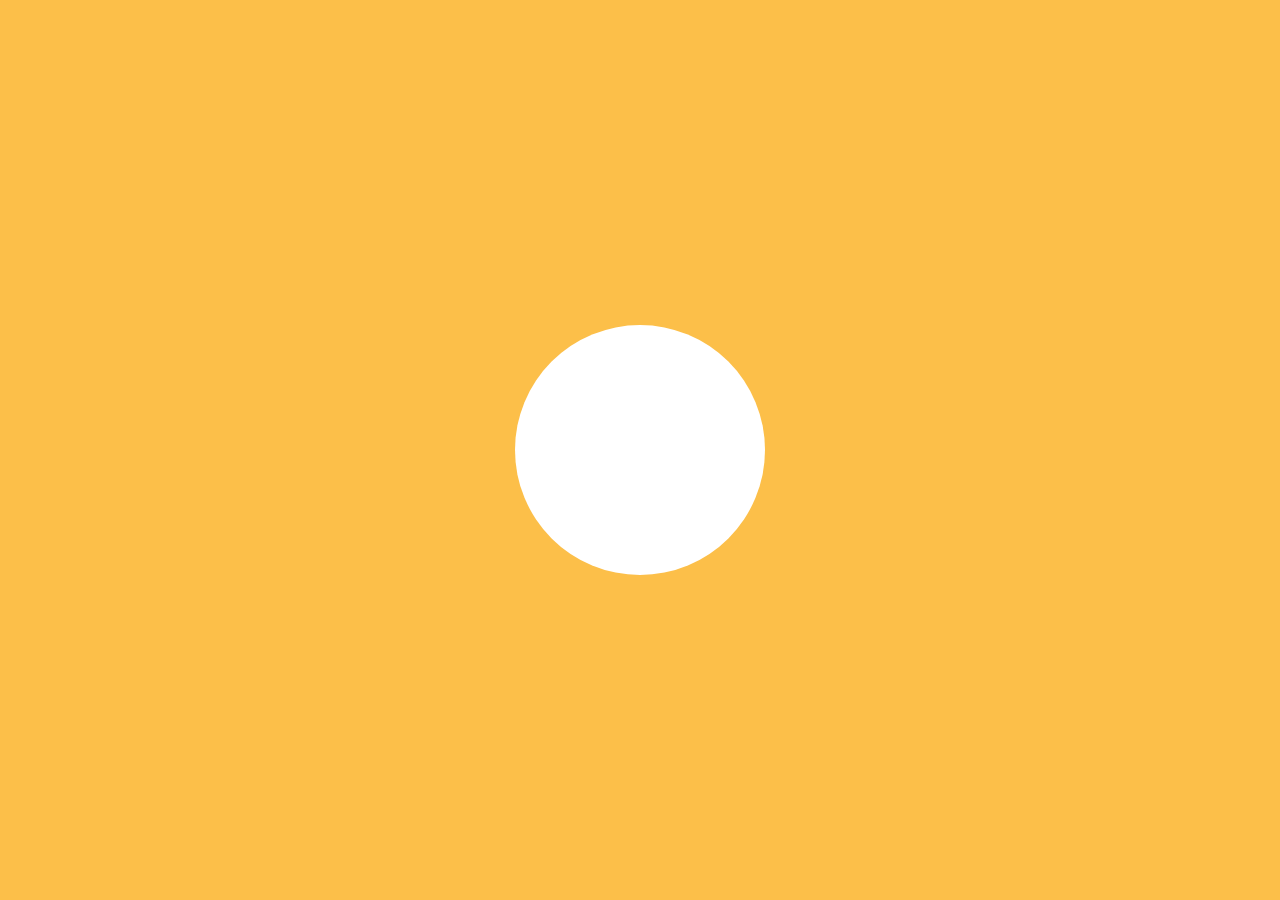
<file: Shape basics/circle/circle.html>
<!DOCTYPE html>
<html>
<head>
    <title>Circle</title>
    <link rel="stylesheet" href="circle.css">
</head>
<body>
    <div class="container">
        <div class="circle"></div>
    </div>
</body>
</html>
</file>
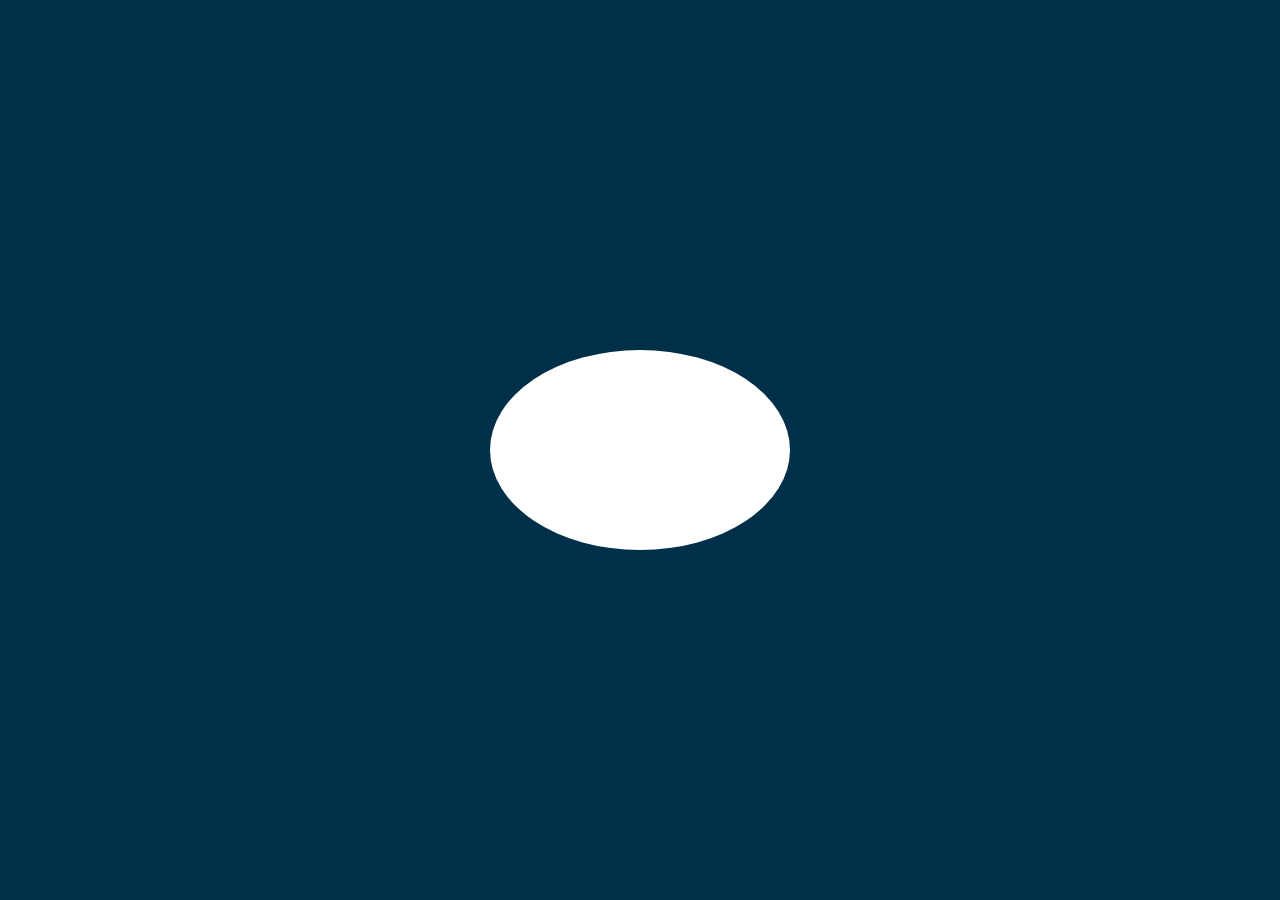
<file: Shape basics/ellipse/ellipse.html>
<!DOCTYPE html>
<html>
<head>
    <title>Ellipse</title>
    <link rel="stylesheet" href="ellipse.css">
</head>
<body>
    <div class="container">
        <div class="ellipse"></div>
    </div>
</body>
</html>
</file>
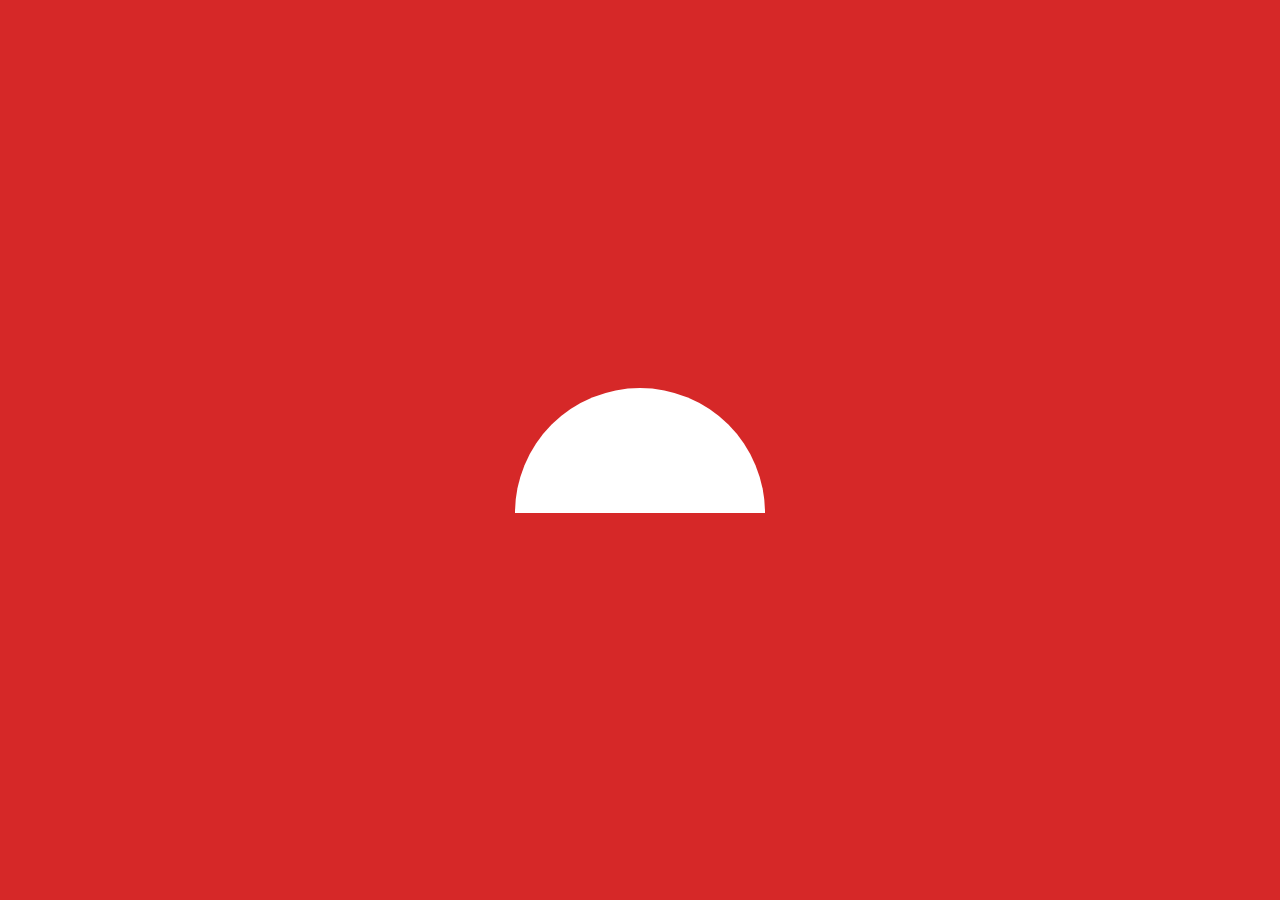
<file: Shape basics/semi-circle/semi-circle.html>
<!DOCTYPE html>
<html>
<head>
    <title>Semicircle</title>
    <link rel="stylesheet" href="semi-circle.css">
</head>
<body>
    <div class="container">
        <div class="semi-circle"></div>
    </div>
</body>
</html>
</file>
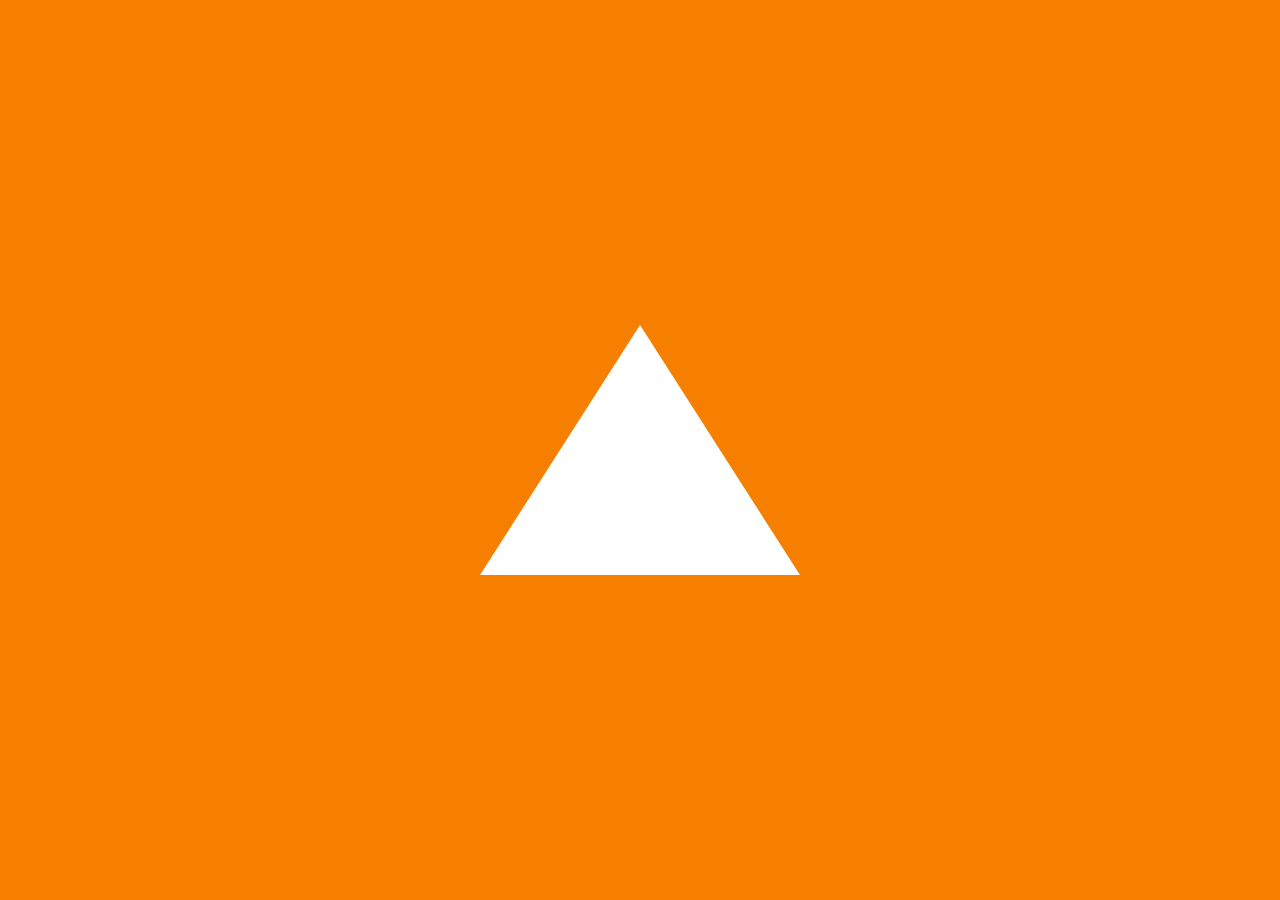
<file: Shape basics/triangle/triangle.html>
<!DOCTYPE html>
<html>
<head>
    <Title>Triangle</Title>
    <link rel="stylesheet" href="triangle.css">
</head>
<body>
    <div class="container">
        <div class="triangle"></div>
    </div>
</body>
</html>
</file>
<file: index.css>
body{
    padding: 0;
    margin: 0;
    background-color: #86BBD8;
    font-family: "Courier New", Courier, monospace;
    color: black;
}
.intro{
    position: relative;
    padding: 15px;
    background-color: #ddd;
    height: 50px;
    text-align: center;
    line-height: .5em;
}

/* Containers */
.PLZWORK{
    display: inline;
    position: relative;

}
.animalcontainer{
    display: flex;
    justify-content: space-evenly; 
    flex-direction: row;
    background-color: none;
    width: auto;
    height: 500px;
    position: relative;
    margin: 20px;
    padding: auto;
    flex-wrap: wrap;
}
.container{
    display: inline-block;
    position: relative;
}
.shapecontainer{
    display: flex;
    flex-wrap: wrap;
    background-color: #a1c181;
    width: auto;
    height: auto;
    position: relative;
    justify-content: center;
    margin: auto;
}
.grid-container {
    display: grid;
    grid-gap: 100px;
    padding: 100px;
    grid-template-columns: auto auto auto;
  }
  .grid-item {
    border: 0px solid rgba(0, 0, 0, 0.8);
    padding: 20px;
  }
/* Shapes start*/
.square{
    background-color: white;
    height: 100px;
    width: 100px;
}
.circle{
    background-color: white;
    height: 100px;
    width: 100px;
    border-radius: 50%;
}
.triangle{
    height: 0;
    width: 0;
    border-bottom: 100px solid white;
    border-left: 60px solid transparent;
    border-right: 60px solid transparent;   
}
.parallelogram{
    background-color: white;
    height: 100px;
    width: 150px;
    transform: skew(-20deg);
}
.ellipse{
    background-color: white;
    height: 100px;
    width: 150px;
    border-radius: 50%;
}
.leaf{
    background-color: white;
    height: 100px;
    width: 100px;
    /* 250px is applied to top-left and bottom-right corners.
    0px is applie to top-right and bottom-left corners*/
    border-radius: 250px 0;
}
.heart{
    background-color: white;
    height: 70px;
    width: 70px;
    transform: rotate(45deg);   
}
.heart:before{
    position: absolute;
    content: '';
    background-color: white;
    height: 60%;
    width: 100%;
    top:-59%;
    border-radius: 75px 75px 0 0;
}
.heart:after{
    position: absolute;
    content: '';
    background-color: white;
    height: 60%;
    width: 100%;
    transform: rotate(-90deg);
    top:20%;
    right: 79%;
    border-radius: 75px 75px 0 0; 
}
.drop{
    background-color: white;
    height: 100px;
    width: 100px;
    border-radius: 0 50% 45% 50%;
    transform: rotate(45deg);
}

/*TV CSS start*/
.tv-container{
    width: auto;
    height: 500px;
    position: relative;
    margin: auto;
    padding: auto;
    background-color:  #ff9b54;
}
.click{
    position: relative;
    text-align: center;
    letter-spacing: 6px;
}
#container{
    display: flex;
    height: 430px;
    width: 450px;
    position: relative;
    /*border: 3px solid white;*/
    margin: auto;
    top: 0;
    bottom: 0;
    left: 0;
    right: 0;
}
.tv{
    background-color: #233d4d;
    height: 200px;
    width: 270px;
    position: absolute;
    top: 200px;
    left: 90px;
    border-radius: 15px;
}
input[type="checkbox"]{
    -webkit-appearance: none;
    background-color: #619b8a;
    height: 30px;
    width: 30px;
    border-radius: 50%;
    position: absolute;
    top:100px;
    right: 15px;
    outline: none;
    cursor: pointer;
}
.speaker{
    position: absolute;
    top:50px;
    right: 7px;
}
.speaker>div{
    background-color: #106575;
    height: 6px;
    width: 50px;
    margin-bottom: 5px;
}
.slot{
    background-color: #106575;
    height: 6px;
    width: 220px;
    border-radius: 8px;
    position: absolute;
    bottom: 12px;
    left: 18px;
}
.antenna{
    background-color: #323031;
    height: 20px;
    width: 60px;
    border-radius: 20px 20px 0 0;
    position: absolute;
    top: -20px;
    left: 50px;
}
.a{
    background-color: #323031;
    height: 70px;
    width: 6px;
    border-radius: 6px;
    position: relative;
}
.a:nth-child(1){
    bottom: 60px;
    left: 10px;
    transform: rotate(-30deg);
}
.a:nth-child(2){
    bottom: 130px;
    left: 45px;
    transform: rotate(30deg);
}
.stand1, .stand2{
    background-color: #106575;
    height: 10px;
    width: 18px;
    position: absolute;
    border-radius: 0 0 15px 15px;
    bottom: -10px;
}
.stand1{
    left: 45px;
}
.stand2{
    right: 45px;
}
input[type="checkbox"]:before{
    content: '';
    position: absolute;
    background-color: #caffd0;
    width: 170px;
    height: 140px;
    bottom: -42px;
    right: 45px;
    border-radius: 5px;
    border:10px solid #106575;
    background-image: none;
    pointer-events: none;
}
input:checked[type="checkbox"]:before{
    background-size: 100px;
    animation:none;
    background-image: url("blm_pride.png");
    background-size: 160px 140px;
}
</file>
<file: cat.css>
/*body{
    background-color: #FDCC6D;
    padding: 0;
    margin: 0;
} */
/* Cat Styles */
.cat{
    background-color: #003049;
    height: 250px;
    width:270px;
    border-radius: 90%;
    position: relative;
    margin: auto;
    top: 0;
    bottom: 0;
    left: 0;
    right: 0;
}
.nose{
    position: absolute;
    content: '';
    height: 0;
    width: 0;
    border-top: 10px solid #FF928B;
    border-left: 10px solid transparent;
    border-right: 10px solid transparent;
    top: 160px;
    left: 125px
}
.ear-l, .ear-r{
    width: 0;
    height: 0;
    border-bottom: 80px solid #003049;
    border-left: 70px solid transparent;
    border-right: 40px solid transparent;
    position: relative;
    z-index: -1;
}
.ear-l{
    bottom: 42px;
    transform: rotate(-25deg);
}
.ear-r{
    bottom: 125px;
    left: 155px;
    transform: rotate(25deg) scaleX(-1);
}
.inner1{
    width: 0;
    height: 0;
    border-bottom: 80px solid #FF9B54;
    border-left: 70px solid transparent;
    right: 70px;
    position: relative;
}
.inner2{
    width: 0;
    height: 0;
    border-bottom: 80px solid #FF9B54;
    border-right: 70px solid transparent;
    position: relative;
    right: 70px;
    transform: scaleX(-1)
}
.eye-l, .eye-r{
    background-color: #FFFFFF;
    height: 40px;
    width: 15px;
    border-radius: 35px;
    position: relative;
}
.eye-l{
    bottom: 60px;
    left: 75px
}
.eye-r{
    bottom: 100px;
    left: 175px
}
.whisker1, .whisker2, .whisker3, .whisker4{
    background-color: #003049;
    width: 60px;
    height: 10px;
    border-radius: 10px;
}
.whisker1{
    position: relative;
    bottom: 73px;
    right: 25px;
    transform: rotate(0deg);
}
.whisker2{
    position: relative;
    bottom: 65px;
    right: 18px;
    transform: rotate(-10deg)
}
.whisker3{
    position: relative;
    bottom: 75px;
    left: 225px;
    transform: rotate(10deg);
}
.whisker4{
    position: relative;
    bottom: 103px;
    left: 235px;
    transform: rotate(0deg);
}

/* Lion CSS starts here*/
</file>
<file: lion.css>
/*body{
    background-color: #86BBD8;
    padding: 0;
    margin: 0;
} */
/* Lion styles*/
.mane{
    background-color: #F26419;
    height: 350px;
    width: 350px;
    border-radius: 50%;
    position: relative;
    margin: auto;
    top: 0;
    bottom: 0;
    right: 0;
    left: 0;
}
.face{
    background-color: #FCBF49;
    height: 200px;
    width:200px;
    border-radius: 90%;
    position: absolute;
    margin: auto;
    top: 10px;
    bottom: 0;
    left: 0;
    right: 0;
}
.widowspeak{
    position: relative;
    content: '';
    height: 0;
    width: 0;
    border-top: 50px solid #F26419;
    border-left: 70px solid transparent;
    border-right: 70px solid transparent;
    left: 30px;
    top: 0px
}
.nose-l, .nose-r{
    position: absolute;
    width: 0;
    height: 0;
    border-top: 20px solid #F26419;
    border-left: 40px solid transparent;
    border-right: 0px solid transparent;
}
.nose-l{
    top: 200px;
    left: 136px
}
.nose-r{
    top: 200px;
    right: 136px;
    transform: scaleX(-1)
}
.lioneye-l, .lioneye-r{
    position: absolute;
    width: 20px;
    height: 20px;
    background-color: #293241;
    border-radius: 50%;
}
.lioneye-l{
    top: 160px;
    left: 120px;
}
.lioneye-r{
    top: 160px;
    right: 120px
}
.lioninner1{
    position: absolute;
    width: 5px;
    height: 5px;
    background-color: #f7f7f7;
    border-radius: 50%;
    top: 4px;
    left: 6px
}
.lioninner2{
    position: absolute;
    width: 5px;
    height: 5px;
    background-color: #f7f7f7;
    border-radius: 50%;
    top: 4px;
    right: 9px
}
.mouth1{
    position: absolute;
    width: 20px;
    height: 3px;
    background-color: rgba(131, 51, 8, 0.733);
    top: 230px;
    left: 156px;
    transform: rotate(-25deg)
}
.mouth2{
    position: absolute;
    width: 20px;
    height: 3px;
    background-color: rgba(131, 51, 8, 0.733);
    top: 230px;
    right: 156px;
    transform: rotate(25deg)
}
</file>
<file: flex.css>
.container{
    display: flex;
    padding: 10px;
    margin: 30px;
}
</file>
<file: shapes.css>
body{
    padding: 0;
    margin: 0;
}
.container{
    display: flex;
    background-color: #D62828;
    height: 100vh;
    width: 100vw;
    display: flex;
    justify-content: center;
    align-items: center;
}
/* SHAPES START HERE*/
.square{
    background-color: white;
    height: 250px;
    width: 250px;
}
.circle{
    background-color: white;
    height: 250px;
    width: 250px;
    border-radius: 50%;
}
.triangle{
    height: 0;
    width: 0;
    border-bottom: 250px solid white;
    border-left: 160px solid transparent;
    border-right: 160px solid transparent;   
}
.semi-circle{
    background-color: white;
    /* height should be exact half of width*/
    height: 125px;
    width: 250px;
    border-radius: 125px 125px 0 0;
}
.ellipse{
    background-color: white;
    height: 200px;
    width: 300px;
    border-radius: 50%;
}
.parallelogram{
    background-color: white;
    height: 250px;
    width: 300px;
    transform: skew(-20deg);
}
.trapezium{
    height: 0;
    width: 200px;
    border-bottom: 200px solid white;
    border-left: 100px solid transparent; 
    border-right: 100px solid transparent;  
}
.right-triangle{
    height: 0;
    width: 0;
    border-radius: 200px solid white;
    border-right: 200px solid transparent;
}
.leaf{
    background-color: white;
    height: 250px;
    width: 250px;
    /* 250px is applied to top-left and bottom-right corners.
    0px is applie to top-right and bottom-left corners*/
    border-radius: 250px 0;
}
.star1{
    height: 0;
    width: 0;
    border-bottom: 200px solid white;
    border-left: 130px solid white;
    border-right: 130px solid white;
}
.star1::before{
    position: absolute;
    content: '';
    height: 0;
    width: 0;
    border-bottom: 200px solid white;
    border-left: 130px solid white;
    border-right: 130px solid white;
    top:70px;
    left:150px;
}
.heart{
    background-color: white;
    height: 150px;
    width: 150px;
    transform: rotate(45deg);   
}
.heart:before{
    position: absolute;
    content: '';
    background-color: white;
    height: 60%;
    width: 100%;
    top:-59%;
    border-radius: 75px 75px 0 0;
}
.heart:after{
    position: absolute;
    content: '';
    background-color: white;
    height: 60%;
    width: 100%;
    transform: rotate(-90deg);
    top:20%;
    right: 79%;
    border-radius: 75px 75px 0 0; 
}
.drop{
    background-color: white;
    height: 200px;
    width: 200px;
    border-radius: 0 50% 50% 50%;
    transform: rotate(45deg);
}
.moon{
    height: 200px;
    width: 200px;
    background-color: transparent;
    box-shadow: -20px 20px 0 15px white;
    border-radius: 50%;
}
</file>
<file: Shape basics/circle/circle.css>
body{
    padding: 0%;
    margin: 0;
}
.container{
    background-color: #FCBF49;
    height: 100vh;
    width: 100vw;
    display: flex;
    align-items: center;
    justify-content: center;
}
.circle{
    background-color: white;
    height: 250px;
    width: 250px;
    border-radius: 50%;
}
</file>
<file: Shape basics/ellipse/ellipse.css>
body{
    padding: 0;
    margin: 0;
}
.container{
    background-color: #003049;
    height: 100vh;
    width: 100vw;
    display: flex;
    align-items: center;
    justify-content: center;
}
.ellipse{
    background-color: white;
    height: 200px;
    width: 300px;
    border-radius: 50%;
}
</file>
<file: Shape basics/semi-circle/semi-circle.css>
body{
    padding: 0;
    margin: 0;
}
.container{
    background-color: #D62828;
    height: 100vh;
    width: 100vw;
    display: flex;
    align-items: center;
    justify-content: center;
}
.semi-circle{
    background-color: white;
    /* height should be exact half of width*/
    height: 125px;
    width: 250px;
    border-radius: 125px 125px 0 0;
}
</file>
<file: Shape basics/triangle/triangle.css>
body{
    padding: 0;
    margin: 0;
}
.container{
    background-color: #F77F00;
    height: 100vh;
    width: 100vw;
    display: flex;
    align-items: center;
    justify-content: center;
}
.triangle{
    height: 0;
    width: 0;
    border-bottom: 250px solid white;
    border-left: 160px solid transparent;
    border-right: 160px solid transparent;   
}
</file>
